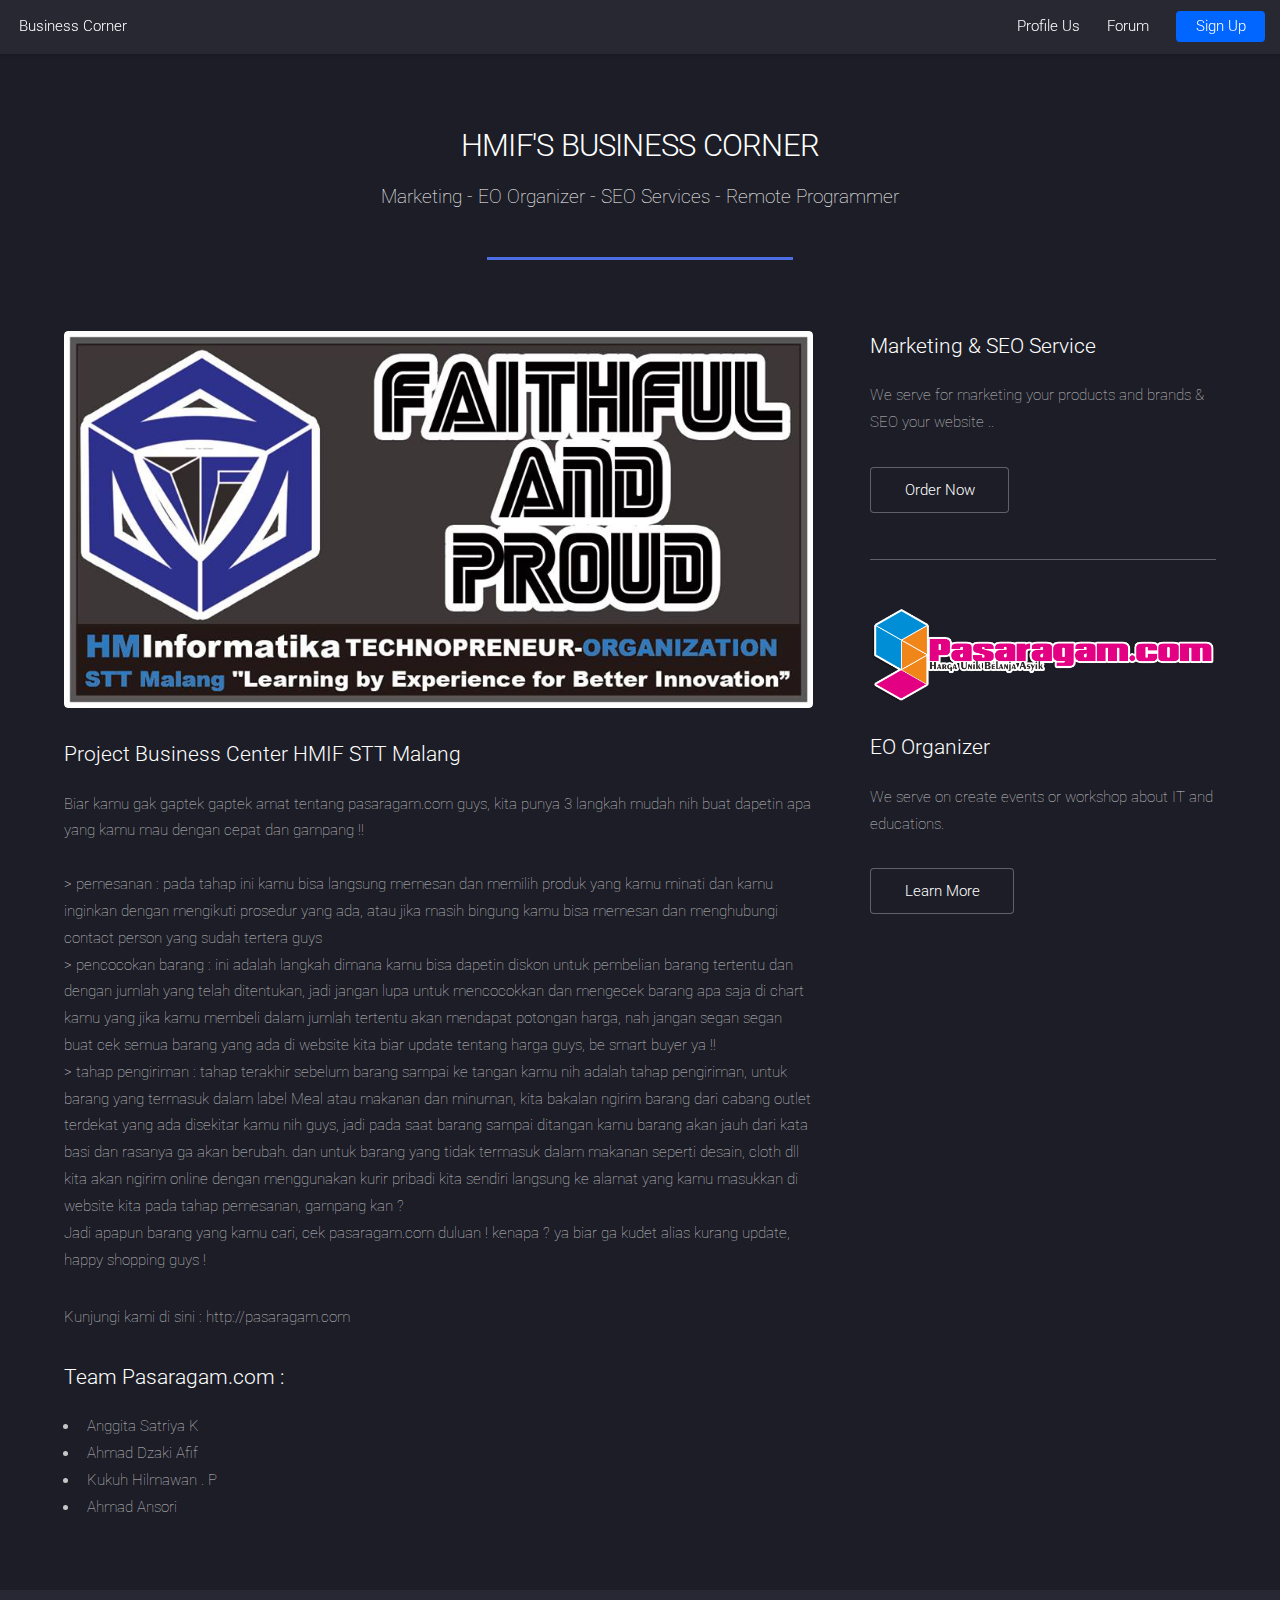
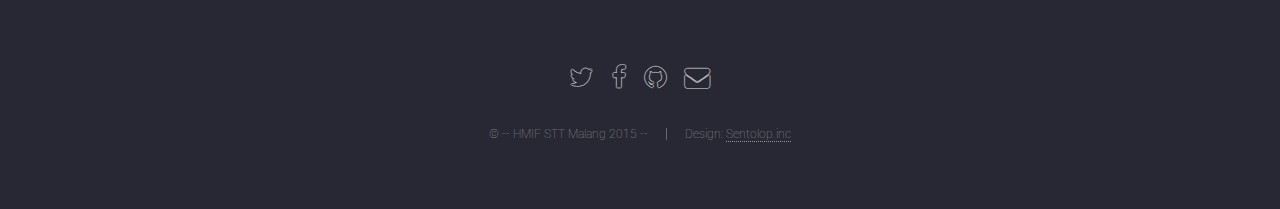
<file: business.html>
<!DOCTYPE HTML>
<!--
	Landed by HTML5 UP
	html5up.net | @n33co
	Free for personal and commercial use under the CCA 3.0 license (html5up.net/license)
-->
<html>
	<head>
		<title>--HMIF's Business Center--</title>
		<meta charset="utf-8" />
		<meta name="viewport" content="width=device-width, initial-scale=1" />
		<!--[if lte IE 8]><script src="assets/js/ie/html5shiv.js"></script><![endif]-->
		<link rel="stylesheet" href="assets/css/main.css" />
		<!--[if lte IE 9]><link rel="stylesheet" href="assets/css/ie9.css" /><![endif]-->
		<!--[if lte IE 8]><link rel="stylesheet" href="assets/css/ie8.css" /><![endif]-->
	</head>
	<body>
		<div id="page-wrapper">

			<!-- Header -->
				<header id="header">
					<h1 id="logo"><a href="index.html">Business Corner</a></h1>
					<nav id="nav">
						<ul>
							<li><a href="index.html"> <b>  </b> </a></li>
							<li>
								<a href="#"> <b> Profile Us </b> </a>
								<ul>
									<li><a href="startup.html">Startup</a></li>
									<li><a href="business.html">Business Corner</a></li>
									<li><a href="education.html">Education Center</a></li>
																		<li>
										<a href="#">Project Us</a>
										<ul>
											<li><a href="#">Web Development</a></li>
											<li><a href="#">Software Development</a></li>
											<li><a href="#">Game development</a></li>
											<li><a href="#">Artifical Intelegency</a></li>
										</ul>
									</li>
								</ul>
							</li>
							<li><a href="http://hmif-sttmalang.com/forum/forum"> <b> Forum </b> </a></li>
							<li><a href="#" class="button special">Sign Up</a></li>
						</ul>
					</nav>
				</header>

			<!-- Main -->
				<div id="main" class="wrapper style1">
					<div class="container">
						<header class="major">
							<h2>HMIF'S BUSINESS CORNER</h2>
							<p>Marketing - EO Organizer - SEO Services - Remote Programmer</p>
						</header>
						<div class="row 150%">
							<div class="8u 12u$(medium)">

								<!-- Content -->
									<section id="content">
										<a href="#" class="image fit"><img src="images/aaa.jpg" alt="" /></a>
										<h3>Project Business Center HMIF STT Malang</h3>
										<p>Biar kamu gak gaptek gaptek amat tentang pasaragam.com guys, kita punya 3 langkah mudah nih buat dapetin apa yang kamu mau dengan cepat dan gampang !! <br>
											<br>
										    > pemesanan : pada tahap ini kamu bisa langsung memesan dan memilih produk yang kamu minati dan kamu inginkan dengan mengikuti prosedur yang ada, atau jika masih bingung kamu bisa memesan dan menghubungi contact person yang sudah tertera guys <br>
										    > pencocokan barang : ini adalah langkah dimana kamu bisa dapetin diskon untuk pembelian barang tertentu dan dengan jumlah yang telah ditentukan, jadi jangan lupa untuk mencocokkan dan mengecek barang apa saja di chart kamu yang jika kamu membeli dalam jumlah tertentu akan mendapat potongan harga, nah jangan segan segan buat cek semua barang yang ada di website kita biar update tentang harga guys, be smart buyer ya !! <br>
										    > tahap pengiriman : tahap terakhir sebelum barang sampai ke tangan kamu nih adalah tahap pengiriman, untuk barang yang termasuk dalam label Meal atau makanan dan minuman, kita bakalan ngirim barang dari cabang outlet terdekat yang ada disekitar kamu nih guys, jadi pada saat barang sampai ditangan kamu barang akan jauh dari kata basi dan rasanya ga akan berubah. dan untuk barang yang tidak termasuk dalam makanan seperti desain, cloth dll kita akan ngirim online dengan menggunakan kurir pribadi kita sendiri langsung ke alamat yang kamu masukkan di website kita pada tahap pemesanan, gampang kan ?
										    <br>

										Jadi apapun barang yang kamu cari, cek pasaragam.com duluan ! kenapa ? ya biar ga kudet alias kurang update, happy shopping guys !</p>
										<p>Kunjungi kami di sini : http://pasaragam.com </p>

										<h3>Team Pasaragam.com :</h3>
										
										<ul>
											<li>Anggita Satriya K</li>
											<li>Ahmad Dzaki Afif</li>
											<li>Kukuh Hilmawan . P</li>
											<li>Ahmad Ansori</li>
										
										</ul>
									</section>

							</div>
							<div class="4u$ 12u$(medium)">

								<!-- Sidebar -->
									<section id="sidebar">
										<section>
											<h3>Marketing & SEO Service</h3>
											<p>We serve for marketing your products and brands & SEO your website .. </p>
											<footer>
												<ul class="actions">
													<li><a href="#" class="button">Order Now</a></li>
												</ul>
											</footer>
										</section>
										<hr />
										<section>
											<a href="http://pasaragam.com" class="image fit"><img src="images/pasar.png" alt="" /></a>
											<h3>EO Organizer</h3>
											<p>We serve on create events or workshop about IT and educations. </p>
											<footer>
												<ul class="actions">
													<li><a href="#" class="button">Learn More</a></li>
												</ul>
											</footer>
										</section>
									</section>

							</div>
						</div>
					</div>
				</div>

			<!-- Footer -->
				<footer id="footer">
					<ul class="icons">
						<li><a href="http://twitter.com/fikaralbaba" class="icon alt fa-twitter"><span class="label">Twitter</span></a></li>
						<li><a href="http://www.facebook.com/groups/hmifsttmalang" class="icon alt fa-facebook"><span class="label">Facebook</span></a></li>
						<li><a href="https://www.github.com/hmifmalang" class="icon alt fa-github"><span class="label">GitHub</span></a></li>
						<li><a href="mailto:hmifsttmalang@gmail.com" class="icon alt fa-envelope"><span class="label">Email</span></a></li>
					</ul>
					<ul class="copyright">
						<li>&copy; -- HMIF STT Malang 2015 -- </li><li>Design: <a href="http://fikaralbaba.tumblr.com">Sentolop.inc</a></li>
					</ul>
				</footer>

		</div>

		<!-- Scripts -->
			<script src="assets/js/jquery.min.js"></script>
			<script src="assets/js/jquery.scrolly.min.js"></script>
			<script src="assets/js/jquery.dropotron.min.js"></script>
			<script src="assets/js/jquery.scrollex.min.js"></script>
			<script src="assets/js/skel.min.js"></script>
			<script src="assets/js/util.js"></script>
			<!--[if lte IE 8]><script src="assets/js/ie/respond.min.js"></script><![endif]-->
			<script src="assets/js/main.js"></script>

	</body>
</html>
</file>
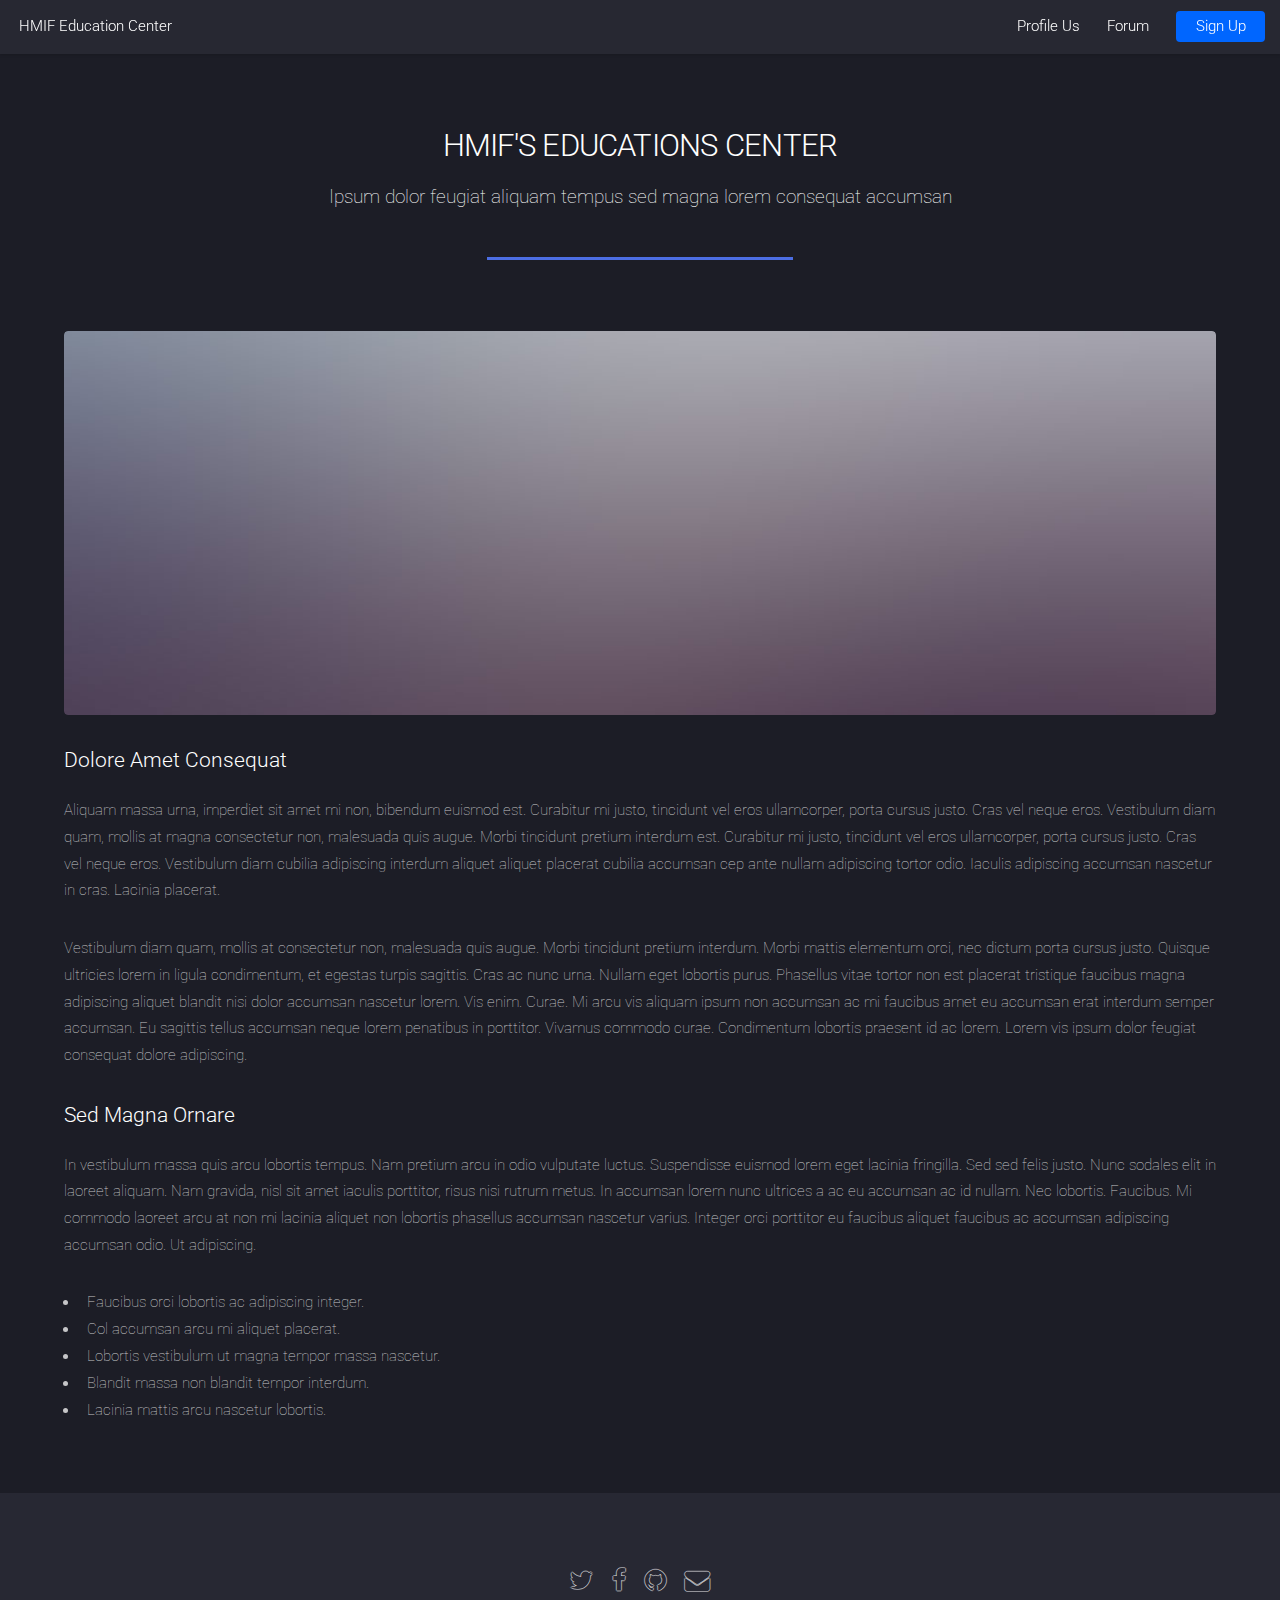
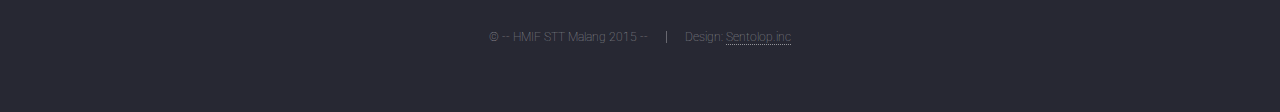
<file: education.html>
<!DOCTYPE HTML>
<!--
	Landed by HTML5 UP
	html5up.net | @n33co
	Free for personal and commercial use under the CCA 3.0 license (html5up.net/license)
-->
<html>
	<head>
		<title>No Sidebar - Landed by HTML5 UP</title>
		<meta charset="utf-8" />
		<meta name="viewport" content="width=device-width, initial-scale=1" />
		<!--[if lte IE 8]><script src="assets/js/ie/html5shiv.js"></script><![endif]-->
		<link rel="stylesheet" href="assets/css/main.css" />
		<!--[if lte IE 9]><link rel="stylesheet" href="assets/css/ie9.css" /><![endif]-->
		<!--[if lte IE 8]><link rel="stylesheet" href="assets/css/ie8.css" /><![endif]-->
	</head>
	<body>
		<div id="page-wrapper">

			<!-- Header -->
				<header id="header">
					<h1 id="logo"><a href="index.html">HMIF Education Center</a></h1>
					<nav id="nav">
						<ul>
							<li><a href="index.html"> <b>  </b> </a></li>
							<li>
								<a href="#"> <b> Profile Us </b> </a>
								<ul>
									<li><a href="startup.html">Startup</a></li>
									<li><a href="business.html">Business Corner</a></li>
									<li><a href="education.html">Education Center</a></li>
																		<li>
										<a href="#">Project Us</a>
										<ul>
											<li><a href="#">Web Development</a></li>
											<li><a href="#">Software Development</a></li>
											<li><a href="#">Game development</a></li>
											<li><a href="#">Artifical Intelegency</a></li>
										</ul>
									</li>
								</ul>
							</li>
							<li><a href="http://hmif-sttmalang.com/forum/forum"> <b> Forum </b> </a></li>
							<li><a href="#" class="button special">Sign Up</a></li>
						</ul>
					</nav>
				</header>

			<!-- Main -->
				<div id="main" class="wrapper style1">
					<div class="container">
						<header class="major">
							<h2>HMIF'S EDUCATIONS CENTER</h2>
							<p>Ipsum dolor feugiat aliquam tempus sed magna lorem consequat accumsan</p>
						</header>

						<!-- Content -->
							<section id="content">
								<a href="#" class="image fit"><img src="images/pic07.jpg" alt="" /></a>
								<h3>Dolore Amet Consequat</h3>
								<p>Aliquam massa urna, imperdiet sit amet mi non, bibendum euismod est. Curabitur mi justo, tincidunt vel eros ullamcorper, porta cursus justo. Cras vel neque eros. Vestibulum diam quam, mollis at magna consectetur non, malesuada quis augue. Morbi tincidunt pretium interdum est. Curabitur mi justo, tincidunt vel eros ullamcorper, porta cursus justo. Cras vel neque eros. Vestibulum diam cubilia adipiscing interdum aliquet aliquet placerat cubilia accumsan cep ante nullam adipiscing tortor odio. Iaculis adipiscing accumsan nascetur in cras. Lacinia placerat.</p>
								<p>Vestibulum diam quam, mollis at consectetur non, malesuada quis augue. Morbi tincidunt pretium interdum. Morbi mattis elementum orci, nec dictum porta cursus justo. Quisque ultricies lorem in ligula condimentum, et egestas turpis sagittis. Cras ac nunc urna. Nullam eget lobortis purus. Phasellus vitae tortor non est placerat tristique faucibus magna adipiscing aliquet blandit nisi dolor accumsan nascetur lorem. Vis enim. Curae. Mi arcu vis aliquam ipsum non accumsan ac mi faucibus amet eu accumsan erat interdum semper accumsan. Eu sagittis tellus accumsan neque lorem penatibus in porttitor. Vivamus commodo curae. Condimentum lobortis praesent id ac lorem. Lorem vis ipsum dolor feugiat consequat dolore adipiscing.</p>
								<h3>Sed Magna Ornare</h3>
								<p>In vestibulum massa quis arcu lobortis tempus. Nam pretium arcu in odio vulputate luctus. Suspendisse euismod lorem eget lacinia fringilla. Sed sed felis justo. Nunc sodales elit in laoreet aliquam. Nam gravida, nisl sit amet iaculis porttitor, risus nisi rutrum metus. In accumsan lorem nunc ultrices a ac eu accumsan ac id nullam. Nec lobortis. Faucibus. Mi commodo laoreet arcu at non mi lacinia aliquet non lobortis phasellus accumsan nascetur varius. Integer orci porttitor eu faucibus aliquet faucibus ac accumsan adipiscing accumsan odio. Ut adipiscing.</p>
								<ul>
									<li>Faucibus orci lobortis ac adipiscing integer.</li>
									<li>Col accumsan arcu mi aliquet placerat.</li>
									<li>Lobortis vestibulum ut magna tempor massa nascetur.</li>
									<li>Blandit massa non blandit tempor interdum.</li>
									<li>Lacinia mattis arcu nascetur lobortis.</li>
								</ul>
							</section>

					</div>
				</div>

			<!-- Footer -->
			<footer id="footer">
					<ul class="icons">
						<li><a href="http://twitter.com/fikaralbaba" class="icon alt fa-twitter"><span class="label">Twitter</span></a></li>
						<li><a href="http://www.facebook.com/groups/hmifsttmalang" class="icon alt fa-facebook"><span class="label">Facebook</span></a></li>
						<li><a href="https://www.github.com/hmifmalang" class="icon alt fa-github"><span class="label">GitHub</span></a></li>
						<li><a href="mailto:hmifsttmalang@gmail.com" class="icon alt fa-envelope"><span class="label">Email</span></a></li>
					</ul>
					<ul class="copyright">
						<li>&copy; -- HMIF STT Malang 2015 -- </li><li>Design: <a href="http://fikaralbaba.tumblr.com">Sentolop.inc</a></li>
					</ul>
				</footer>

		</div>

		<!-- Scripts -->
			<script src="assets/js/jquery.min.js"></script>
			<script src="assets/js/jquery.scrolly.min.js"></script>
			<script src="assets/js/jquery.dropotron.min.js"></script>
			<script src="assets/js/jquery.scrollex.min.js"></script>
			<script src="assets/js/skel.min.js"></script>
			<script src="assets/js/util.js"></script>
			<!--[if lte IE 8]><script src="assets/js/ie/respond.min.js"></script><![endif]-->
			<script src="assets/js/main.js"></script>

	</body>
</html>
</file>
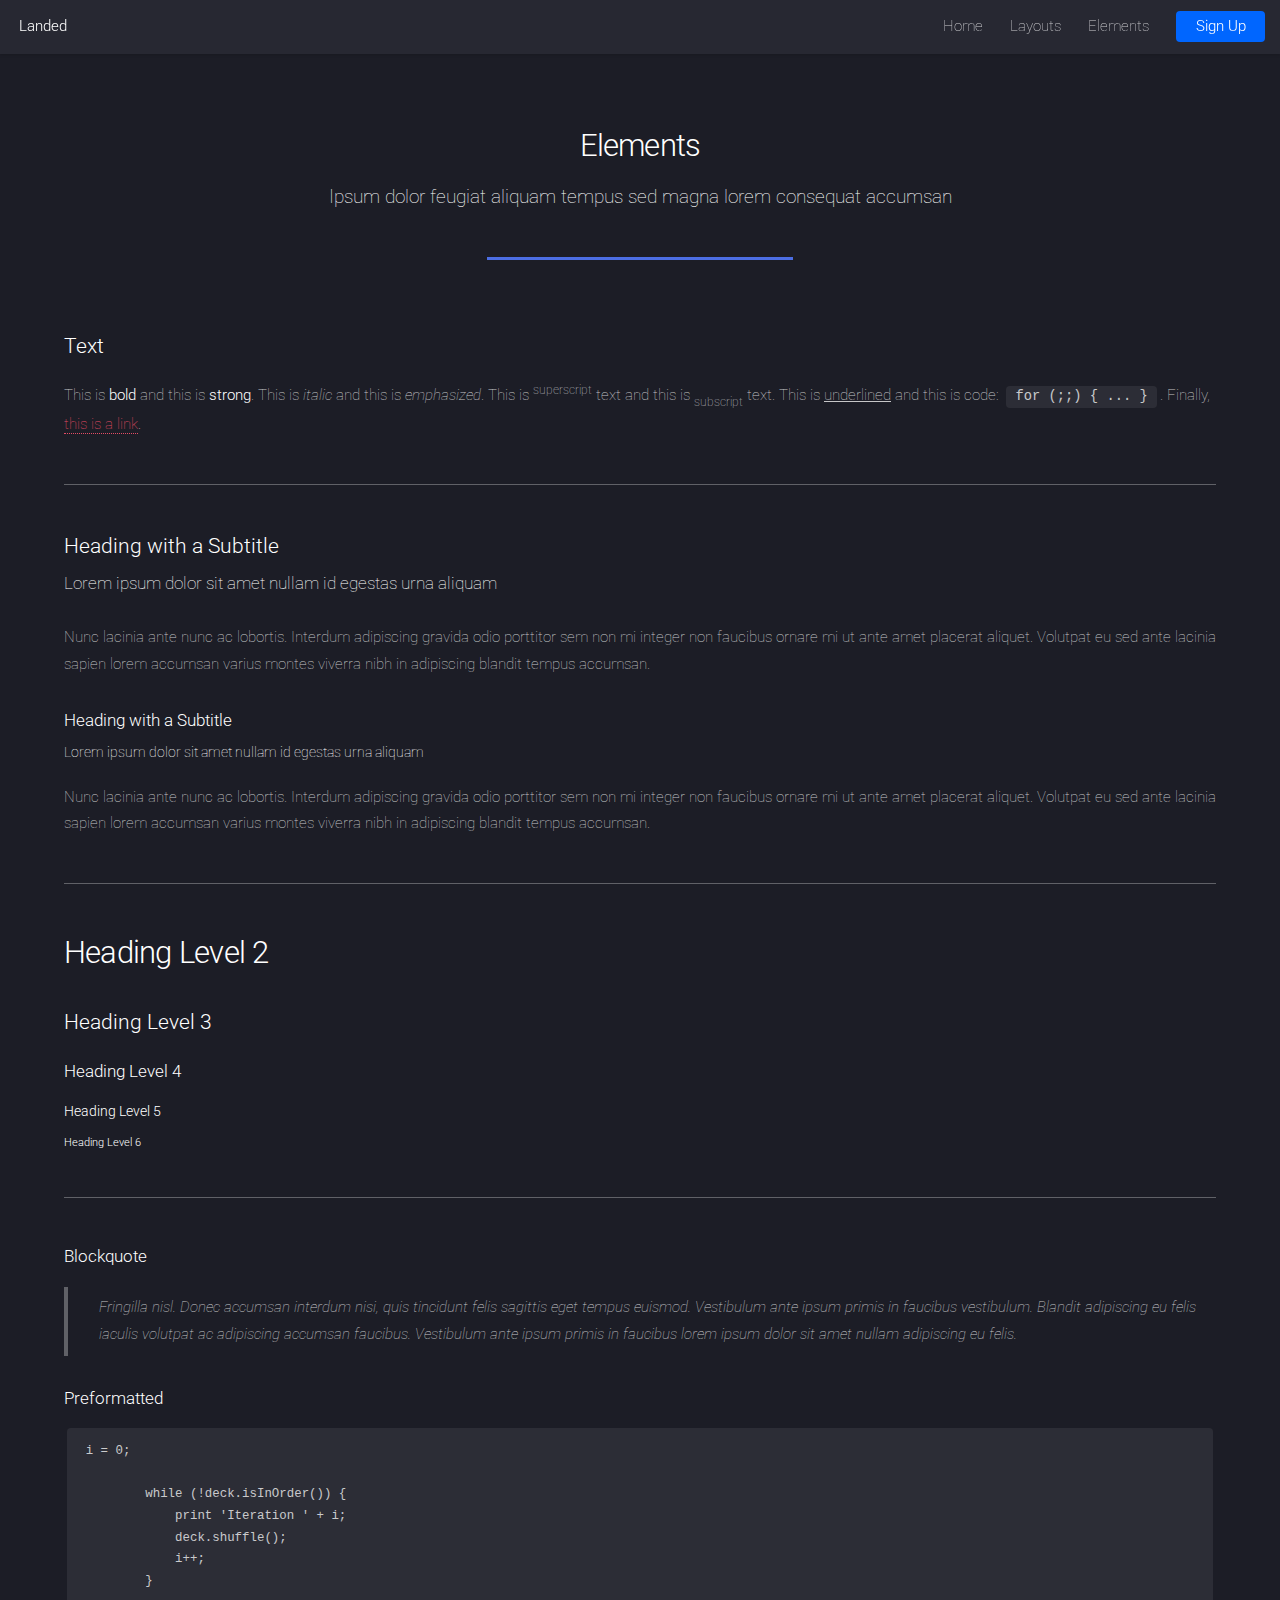
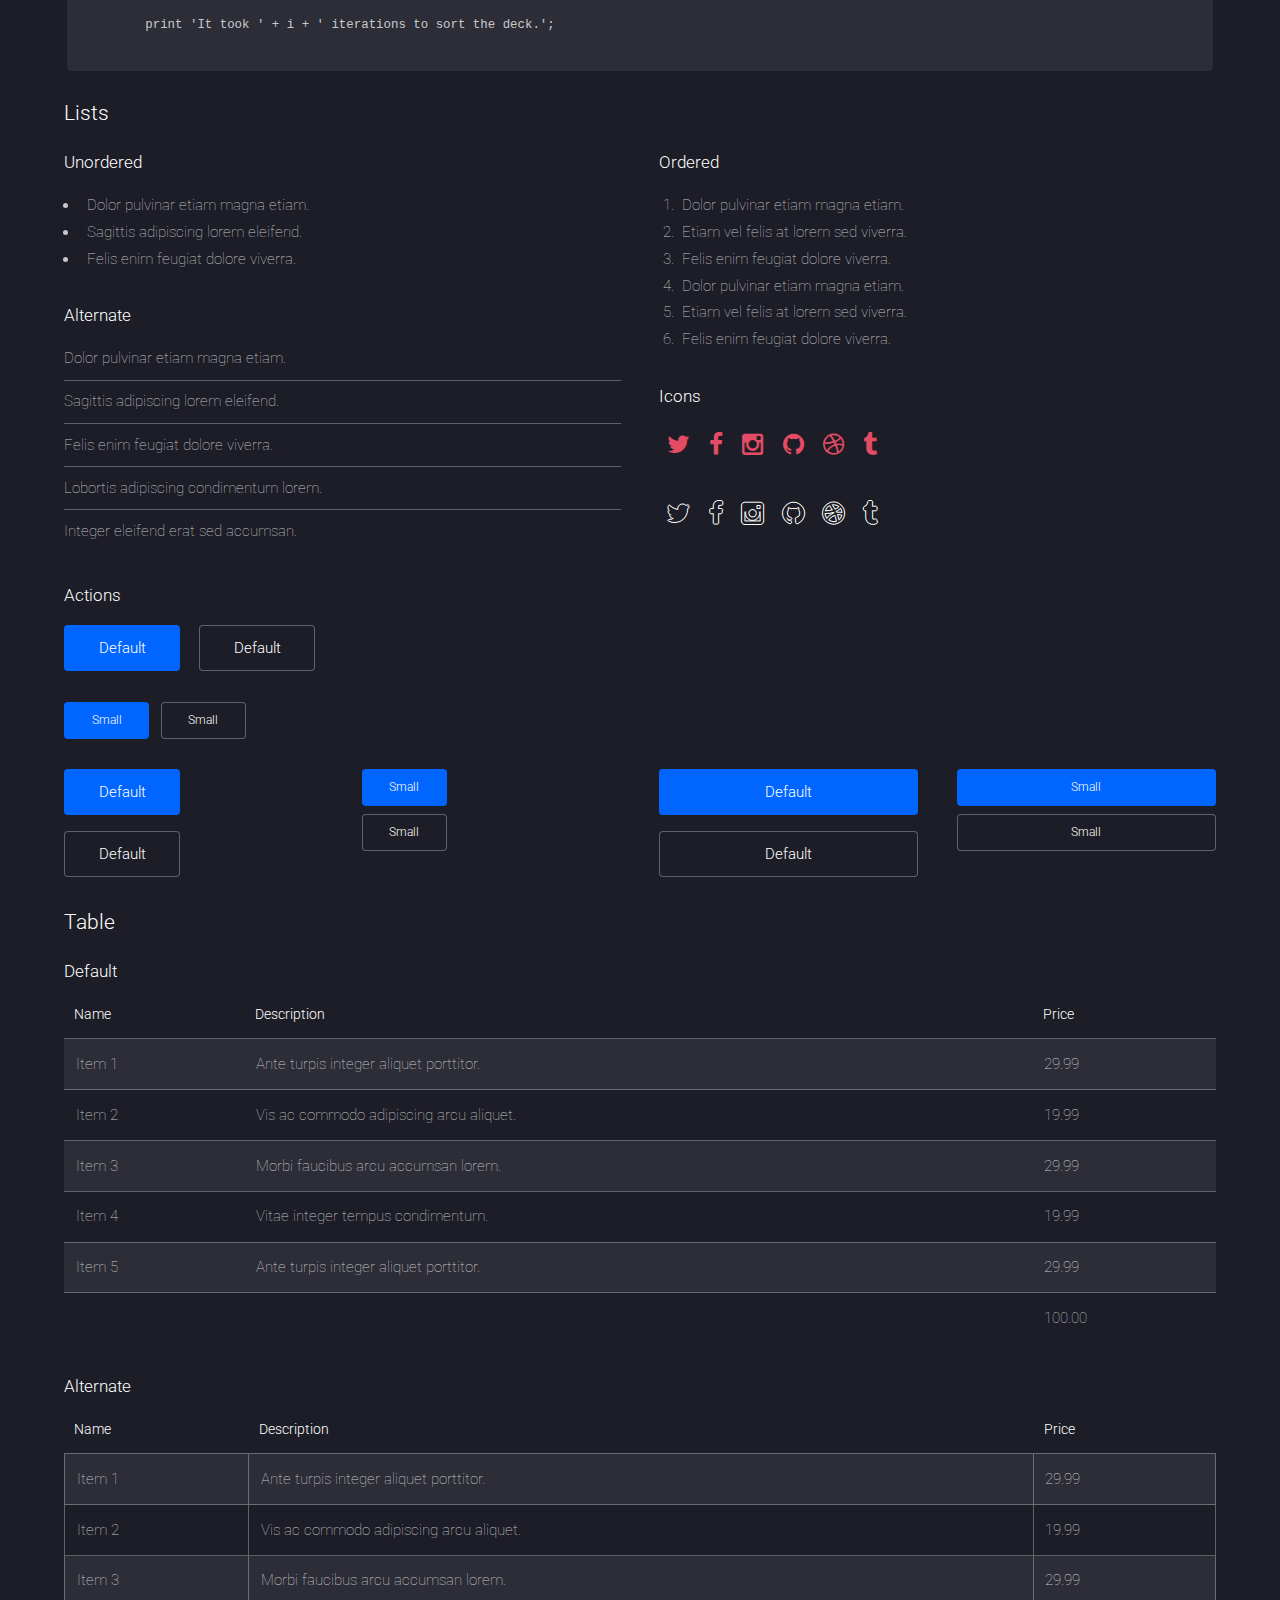
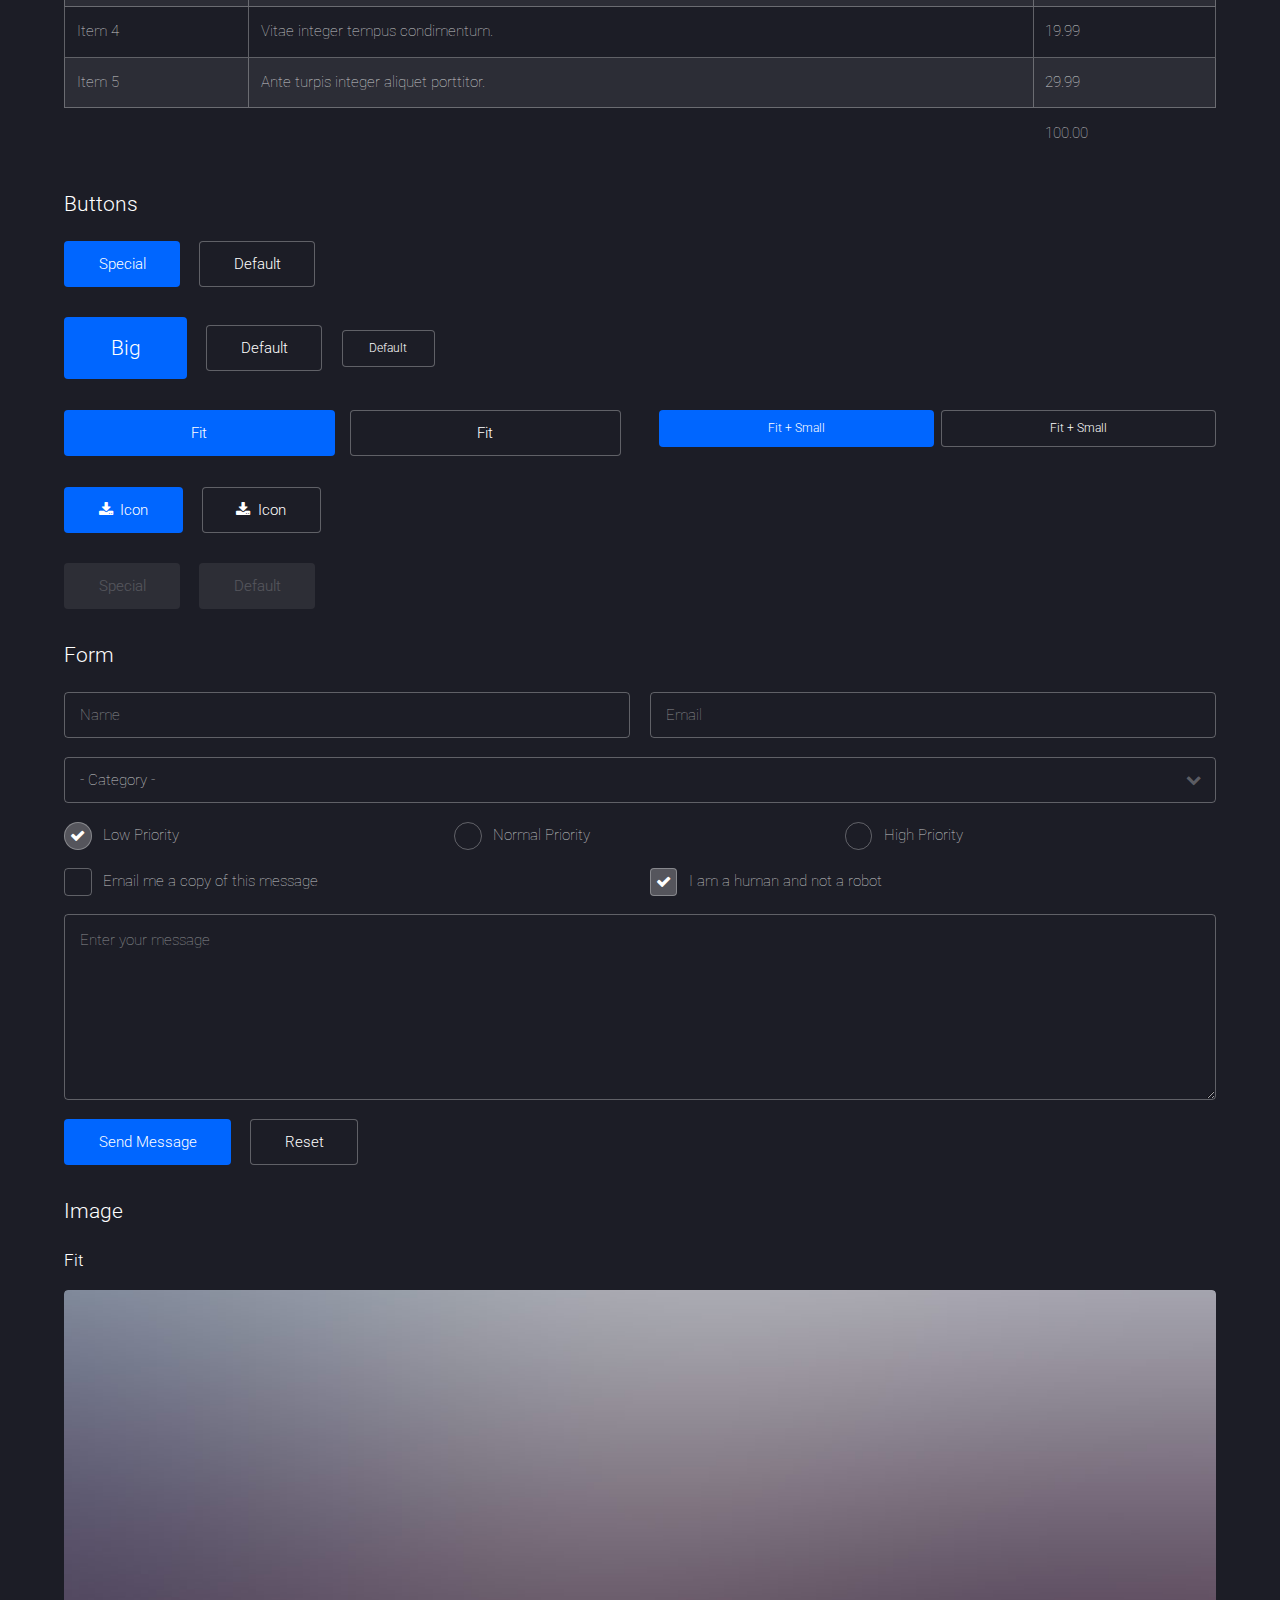
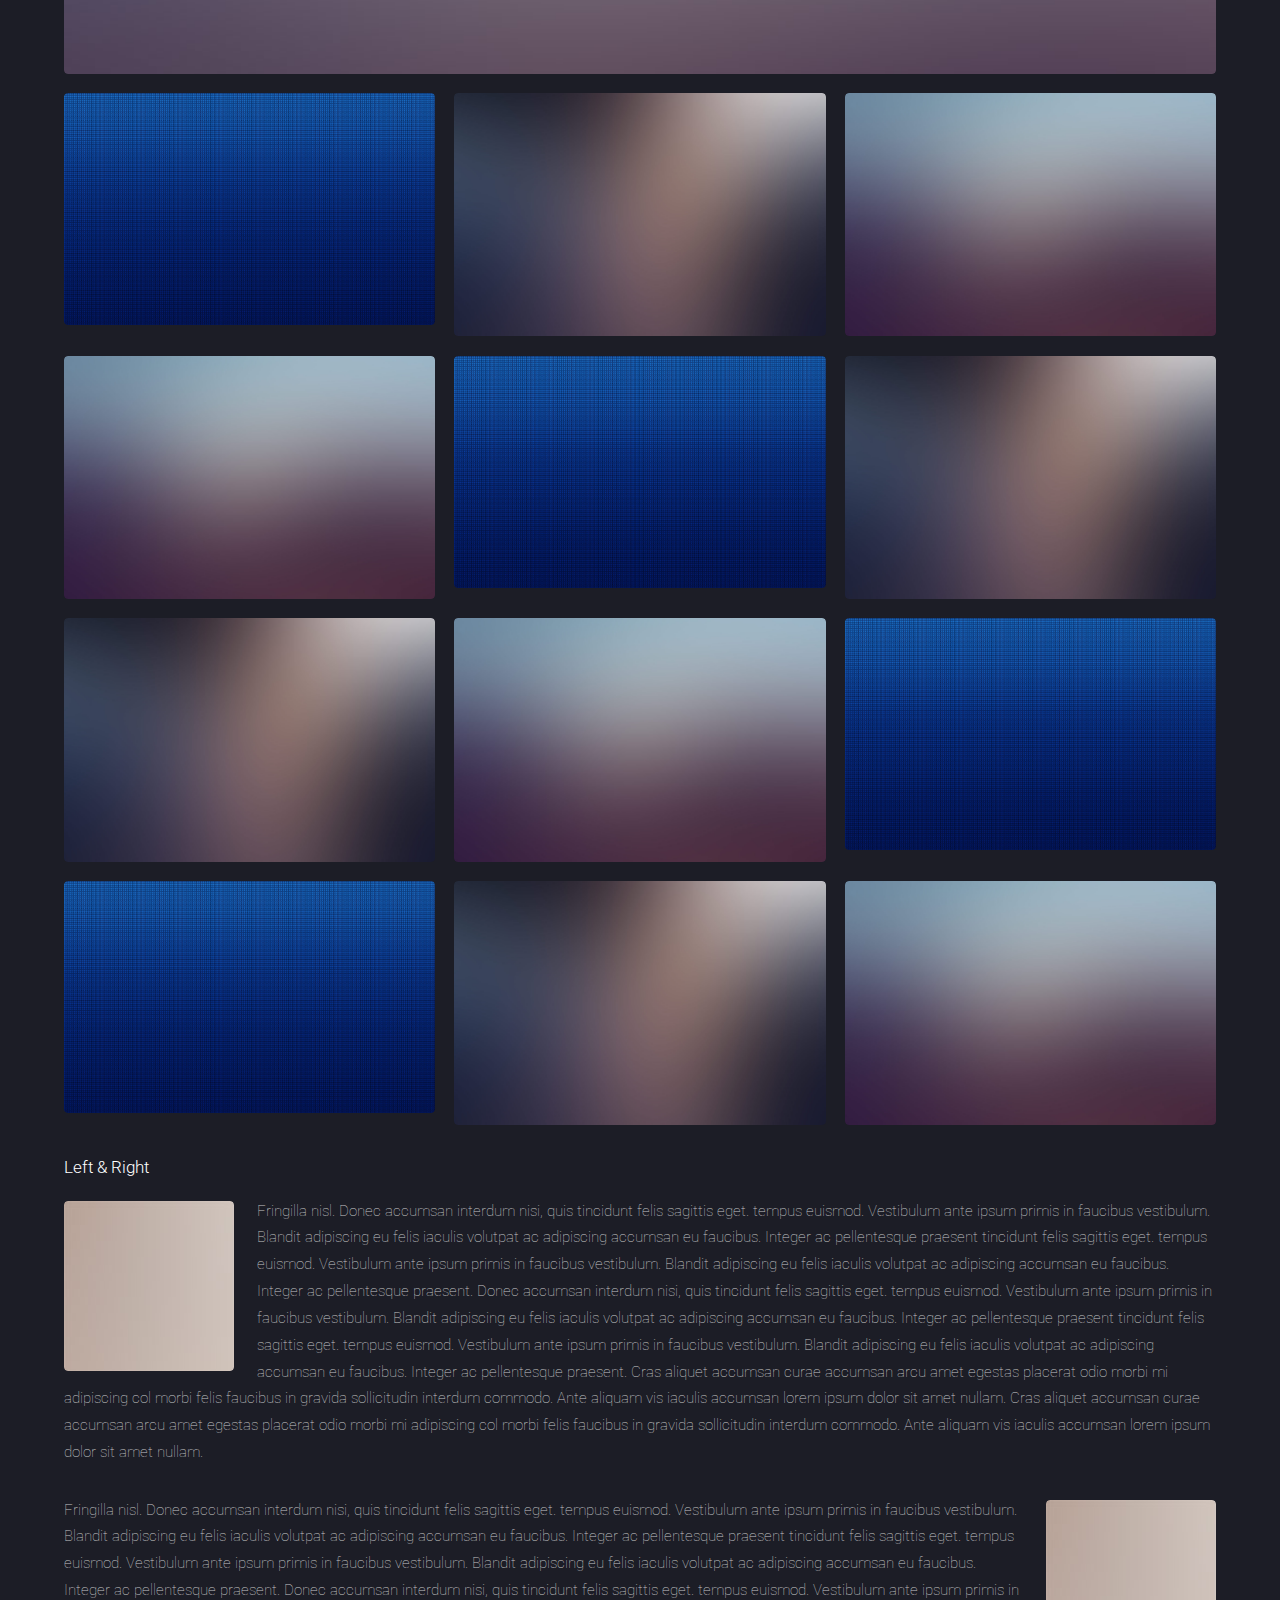
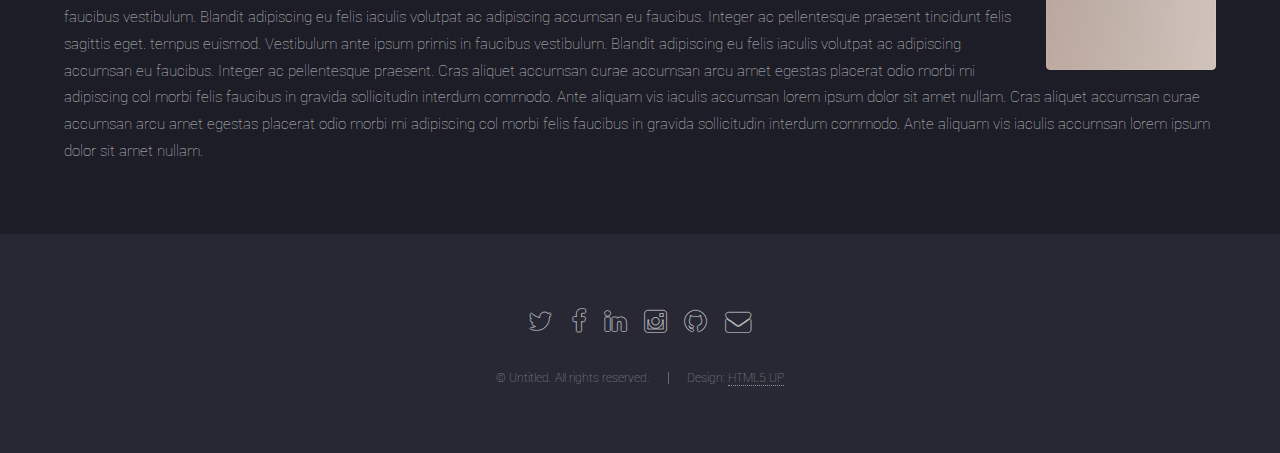
<file: elements.html>
<!DOCTYPE HTML>
<!--
	Landed by HTML5 UP
	html5up.net | @n33co
	Free for personal and commercial use under the CCA 3.0 license (html5up.net/license)
-->
<html>
	<head>
		<title>Elements - Landed by HTML5 UP</title>
		<meta charset="utf-8" />
		<meta name="viewport" content="width=device-width, initial-scale=1" />
		<!--[if lte IE 8]><script src="assets/js/ie/html5shiv.js"></script><![endif]-->
		<link rel="stylesheet" href="assets/css/main.css" />
		<!--[if lte IE 9]><link rel="stylesheet" href="assets/css/ie9.css" /><![endif]-->
		<!--[if lte IE 8]><link rel="stylesheet" href="assets/css/ie8.css" /><![endif]-->
	</head>
	<body>
		<div id="page-wrapper">

			<!-- Header -->
				<header id="header">
					<h1 id="logo"><a href="index.html">Landed</a></h1>
					<nav id="nav">
						<ul>
							<li><a href="index.html">Home</a></li>
							<li>
								<a href="#">Layouts</a>
								<ul>
									<li><a href="left-sidebar.html">Left Sidebar</a></li>
									<li><a href="right-sidebar.html">Right Sidebar</a></li>
									<li><a href="no-sidebar.html">No Sidebar</a></li>
									<li>
										<a href="#">Submenu</a>
										<ul>
											<li><a href="#">Option 1</a></li>
											<li><a href="#">Option 2</a></li>
											<li><a href="#">Option 3</a></li>
											<li><a href="#">Option 4</a></li>
										</ul>
									</li>
								</ul>
							</li>
							<li><a href="elements.html">Elements</a></li>
							<li><a href="#" class="button special">Sign Up</a></li>
						</ul>
					</nav>
				</header>

			<!-- Main -->
				<div id="main" class="wrapper style1">
					<div class="container">
						<header class="major">
							<h2>Elements</h2>
							<p>Ipsum dolor feugiat aliquam tempus sed magna lorem consequat accumsan</p>
						</header>

						<!-- Text -->
							<section>
								<h3>Text</h3>
								<p>This is <b>bold</b> and this is <strong>strong</strong>. This is <i>italic</i> and this is <em>emphasized</em>.
								This is <sup>superscript</sup> text and this is <sub>subscript</sub> text.
								This is <u>underlined</u> and this is code: <code>for (;;) { ... }</code>. Finally, <a href="#">this is a link</a>.</p>

								<hr />

								<header>
									<h3>Heading with a Subtitle</h3>
									<p>Lorem ipsum dolor sit amet nullam id egestas urna aliquam</p>
								</header>
								<p>Nunc lacinia ante nunc ac lobortis. Interdum adipiscing gravida odio porttitor sem non mi integer non faucibus ornare mi ut ante amet placerat aliquet. Volutpat eu sed ante lacinia sapien lorem accumsan varius montes viverra nibh in adipiscing blandit tempus accumsan.</p>
								<header>
									<h4>Heading with a Subtitle</h4>
									<p>Lorem ipsum dolor sit amet nullam id egestas urna aliquam</p>
								</header>
								<p>Nunc lacinia ante nunc ac lobortis. Interdum adipiscing gravida odio porttitor sem non mi integer non faucibus ornare mi ut ante amet placerat aliquet. Volutpat eu sed ante lacinia sapien lorem accumsan varius montes viverra nibh in adipiscing blandit tempus accumsan.</p>

								<hr />

								<h2>Heading Level 2</h2>
								<h3>Heading Level 3</h3>
								<h4>Heading Level 4</h4>
								<h5>Heading Level 5</h5>
								<h6>Heading Level 6</h6>

								<hr />

								<h4>Blockquote</h4>
								<blockquote>Fringilla nisl. Donec accumsan interdum nisi, quis tincidunt felis sagittis eget tempus euismod. Vestibulum ante ipsum primis in faucibus vestibulum. Blandit adipiscing eu felis iaculis volutpat ac adipiscing accumsan faucibus. Vestibulum ante ipsum primis in faucibus lorem ipsum dolor sit amet nullam adipiscing eu felis.</blockquote>

								<h4>Preformatted</h4>
								<pre><code>i = 0;

	while (!deck.isInOrder()) {
	    print 'Iteration ' + i;
	    deck.shuffle();
	    i++;
	}

	print 'It took ' + i + ' iterations to sort the deck.';
	</code></pre>
							</section>

						<!-- Lists -->
							<section>
								<h3>Lists</h3>
								<div class="row">
									<div class="6u 12u(xsmall)">

										<h4>Unordered</h4>
										<ul>
											<li>Dolor pulvinar etiam magna etiam.</li>
											<li>Sagittis adipiscing lorem eleifend.</li>
											<li>Felis enim feugiat dolore viverra.</li>
										</ul>

										<h4>Alternate</h4>
										<ul class="alt">
											<li>Dolor pulvinar etiam magna etiam.</li>
											<li>Sagittis adipiscing lorem eleifend.</li>
											<li>Felis enim feugiat dolore viverra.</li>
											<li>Lobortis adipiscing condimentum lorem.</li>
											<li>Integer eleifend erat sed accumsan.</li>
										</ul>

									</div>
									<div class="6u 12u(xsmall)">

										<h4>Ordered</h4>
										<ol>
											<li>Dolor pulvinar etiam magna etiam.</li>
											<li>Etiam vel felis at lorem sed viverra.</li>
											<li>Felis enim feugiat dolore viverra.</li>
											<li>Dolor pulvinar etiam magna etiam.</li>
											<li>Etiam vel felis at lorem sed viverra.</li>
											<li>Felis enim feugiat dolore viverra.</li>
										</ol>

										<h4>Icons</h4>
										<ul class="icons">
											<li><a href="#" class="icon fa-twitter"><span class="label">Twitter</span></a></li>
											<li><a href="#" class="icon fa-facebook"><span class="label">Facebook</span></a></li>
											<li><a href="#" class="icon fa-instagram"><span class="label">Instagram</span></a></li>
											<li><a href="#" class="icon fa-github"><span class="label">Github</span></a></li>
											<li><a href="#" class="icon fa-dribbble"><span class="label">Dribbble</span></a></li>
											<li><a href="#" class="icon fa-tumblr"><span class="label">Tumblr</span></a></li>
										</ul>
										<ul class="icons">
											<li><a href="#" class="icon alt fa-twitter"><span class="label">Twitter</span></a></li>
											<li><a href="#" class="icon alt fa-facebook"><span class="label">Facebook</span></a></li>
											<li><a href="#" class="icon alt fa-instagram"><span class="label">Instagram</span></a></li>
											<li><a href="#" class="icon alt fa-github"><span class="label">Github</span></a></li>
											<li><a href="#" class="icon alt fa-dribbble"><span class="label">Dribbble</span></a></li>
											<li><a href="#" class="icon alt fa-tumblr"><span class="label">Tumblr</span></a></li>
										</ul>

									</div>
								</div>

								<h4>Actions</h4>
								<ul class="actions">
									<li><a href="#" class="button special">Default</a></li>
									<li><a href="#" class="button">Default</a></li>
								</ul>
								<ul class="actions small">
									<li><a href="#" class="button special small">Small</a></li>
									<li><a href="#" class="button small">Small</a></li>
								</ul>
								<div class="row">
									<div class="3u 6u(medium) 12u$(xsmall)">
										<ul class="actions vertical">
											<li><a href="#" class="button special">Default</a></li>
											<li><a href="#" class="button">Default</a></li>
										</ul>
									</div>
									<div class="3u 6u$(medium) 12u$(xsmall)">
										<ul class="actions vertical small">
											<li><a href="#" class="button special small">Small</a></li>
											<li><a href="#" class="button small">Small</a></li>
										</ul>
									</div>
									<div class="3u 6u(medium) 12u$(xsmall)">
										<ul class="actions vertical">
											<li><a href="#" class="button special fit">Default</a></li>
											<li><a href="#" class="button fit">Default</a></li>
										</ul>
									</div>
									<div class="3u$ 6u$(medium) 12u$(xsmall)">
										<ul class="actions vertical small">
											<li><a href="#" class="button special small fit">Small</a></li>
											<li><a href="#" class="button small fit">Small</a></li>
										</ul>
									</div>
								</div>
							</section>

						<!-- Table -->
							<section>
								<h3>Table</h3>
								<h4>Default</h4>
								<div class="table-wrapper">
									<table>
										<thead>
											<tr>
												<th>Name</th>
												<th>Description</th>
												<th>Price</th>
											</tr>
										</thead>
										<tbody>
											<tr>
												<td>Item 1</td>
												<td>Ante turpis integer aliquet porttitor.</td>
												<td>29.99</td>
											</tr>
											<tr>
												<td>Item 2</td>
												<td>Vis ac commodo adipiscing arcu aliquet.</td>
												<td>19.99</td>
											</tr>
											<tr>
												<td>Item 3</td>
												<td> Morbi faucibus arcu accumsan lorem.</td>
												<td>29.99</td>
											</tr>
											<tr>
												<td>Item 4</td>
												<td>Vitae integer tempus condimentum.</td>
												<td>19.99</td>
											</tr>
											<tr>
												<td>Item 5</td>
												<td>Ante turpis integer aliquet porttitor.</td>
												<td>29.99</td>
											</tr>
										</tbody>
										<tfoot>
											<tr>
												<td colspan="2"></td>
												<td>100.00</td>
											</tr>
										</tfoot>
									</table>
								</div>
								<h4>Alternate</h4>
								<div class="table-wrapper">
									<table class="alt">
										<thead>
											<tr>
												<th>Name</th>
												<th>Description</th>
												<th>Price</th>
											</tr>
										</thead>
										<tbody>
											<tr>
												<td>Item 1</td>
												<td>Ante turpis integer aliquet porttitor.</td>
												<td>29.99</td>
											</tr>
											<tr>
												<td>Item 2</td>
												<td>Vis ac commodo adipiscing arcu aliquet.</td>
												<td>19.99</td>
											</tr>
											<tr>
												<td>Item 3</td>
												<td> Morbi faucibus arcu accumsan lorem.</td>
												<td>29.99</td>
											</tr>
											<tr>
												<td>Item 4</td>
												<td>Vitae integer tempus condimentum.</td>
												<td>19.99</td>
											</tr>
											<tr>
												<td>Item 5</td>
												<td>Ante turpis integer aliquet porttitor.</td>
												<td>29.99</td>
											</tr>
										</tbody>
										<tfoot>
											<tr>
												<td colspan="2"></td>
												<td>100.00</td>
											</tr>
										</tfoot>
									</table>
								</div>
							</section>

						<!-- Buttons -->
							<section>
								<h3>Buttons</h3>
								<ul class="actions">
									<li><a href="#" class="button special">Special</a></li>
									<li><a href="#" class="button">Default</a></li>
								</ul>
								<ul class="actions">
									<li><a href="#" class="button special big">Big</a></li>
									<li><a href="#" class="button">Default</a></li>
									<li><a href="#" class="button small">Default</a></li>
								</ul>
								<div class="row">
									<div class="6u 12u$(xsmall)">
										<ul class="actions fit">
											<li><a href="#" class="button special fit">Fit</a></li>
											<li><a href="#" class="button fit">Fit</a></li>
										</ul>
									</div>
									<div class="6u$ 12u$(xsmall)">
										<ul class="actions fit small">
											<li><a href="#" class="button special fit small">Fit + Small</a></li>
											<li><a href="#" class="button fit small">Fit + Small</a></li>
										</ul>
									</div>
								</div>
								<ul class="actions">
									<li><a href="#" class="button special icon fa-download">Icon</a></li>
									<li><a href="#" class="button icon fa-download">Icon</a></li>
								</ul>
								<ul class="actions">
									<li><span class="button special disabled">Special</span></li>
									<li><span class="button disabled">Default</span></li>
								</ul>
							</section>

						<!-- Form -->
							<section>
								<h3>Form</h3>
								<form method="post" action="#">
									<div class="row uniform 50%">
										<div class="6u 12u$(xsmall)">
											<input type="text" name="name" id="name" value="" placeholder="Name" />
										</div>
										<div class="6u$ 12u$(xsmall)">
											<input type="email" name="email" id="email" value="" placeholder="Email" />
										</div>
										<div class="12u$">
											<div class="select-wrapper">
												<select name="category" id="category">
													<option value="">- Category -</option>
													<option value="1">Manufacturing</option>
													<option value="1">Shipping</option>
													<option value="1">Administration</option>
													<option value="1">Human Resources</option>
												</select>
											</div>
										</div>
										<div class="4u 12u$(medium)">
											<input type="radio" id="priority-low" name="priority" checked>
											<label for="priority-low">Low Priority</label>
										</div>
										<div class="4u 12u$(medium)">
											<input type="radio" id="priority-normal" name="priority">
											<label for="priority-normal">Normal Priority</label>
										</div>
										<div class="4u$ 12u$(medium)">
											<input type="radio" id="priority-high" name="priority">
											<label for="priority-high">High Priority</label>
										</div>
										<div class="6u 12u$(medium)">
											<input type="checkbox" id="copy" name="copy">
											<label for="copy">Email me a copy of this message</label>
										</div>
										<div class="6u$ 12u$(medium)">
											<input type="checkbox" id="human" name="human" checked>
											<label for="human">I am a human and not a robot</label>
										</div>
										<div class="12u$">
											<textarea name="message" id="message" placeholder="Enter your message" rows="6"></textarea>
										</div>
										<div class="12u$">
											<ul class="actions">
												<li><input type="submit" value="Send Message" class="special" /></li>
												<li><input type="reset" value="Reset" /></li>
											</ul>
										</div>
									</div>
								</form>
							</section>

						<!-- Image -->
							<section>
								<h3>Image</h3>
								<h4>Fit</h4>
								<div class="box alt">
									<div class="row 50% uniform">
										<div class="12u$"><span class="image fit"><img src="images/pic07.jpg" alt="" /></span></div>
										<div class="4u  6u(xsmall)"><span class="image fit"><img src="images/pic02.jpg" alt="" /></span></div>
										<div class="4u  6u$(xsmall)"><span class="image fit"><img src="images/pic03.jpg" alt="" /></span></div>
										<div class="4u$ 6u(xsmall)"><span class="image fit"><img src="images/pic04.jpg" alt="" /></span></div>
										<div class="4u  6u$(xsmall)"><span class="image fit"><img src="images/pic04.jpg" alt="" /></span></div>
										<div class="4u  6u(xsmall)"><span class="image fit"><img src="images/pic02.jpg" alt="" /></span></div>
										<div class="4u$ 6u$(xsmall)"><span class="image fit"><img src="images/pic03.jpg" alt="" /></span></div>
										<div class="4u  6u(xsmall)"><span class="image fit"><img src="images/pic03.jpg" alt="" /></span></div>
										<div class="4u  6u$(xsmall)"><span class="image fit"><img src="images/pic04.jpg" alt="" /></span></div>
										<div class="4u$ 6u(xsmall)"><span class="image fit"><img src="images/pic02.jpg" alt="" /></span></div>
										<div class="4u  6u$(xsmall)"><span class="image fit"><img src="images/pic02.jpg" alt="" /></span></div>
										<div class="4u  6u(xsmall)"><span class="image fit"><img src="images/pic03.jpg" alt="" /></span></div>
										<div class="4u$ 6u$(xsmall)"><span class="image fit"><img src="images/pic04.jpg" alt="" /></span></div>
									</div>
								</div>

								<h4>Left &amp; Right</h4>
								<p><span class="image left"><img src="images/pic08.jpg" alt="" /></span>Fringilla nisl. Donec accumsan interdum nisi, quis tincidunt felis sagittis eget. tempus euismod. Vestibulum ante ipsum primis in faucibus vestibulum. Blandit adipiscing eu felis iaculis volutpat ac adipiscing accumsan eu faucibus. Integer ac pellentesque praesent tincidunt felis sagittis eget. tempus euismod. Vestibulum ante ipsum primis in faucibus vestibulum. Blandit adipiscing eu felis iaculis volutpat ac adipiscing accumsan eu faucibus. Integer ac pellentesque praesent. Donec accumsan interdum nisi, quis tincidunt felis sagittis eget. tempus euismod. Vestibulum ante ipsum primis in faucibus vestibulum. Blandit adipiscing eu felis iaculis volutpat ac adipiscing accumsan eu faucibus. Integer ac pellentesque praesent tincidunt felis sagittis eget. tempus euismod. Vestibulum ante ipsum primis in faucibus vestibulum. Blandit adipiscing eu felis iaculis volutpat ac adipiscing accumsan eu faucibus. Integer ac pellentesque praesent. Cras aliquet accumsan curae accumsan arcu amet egestas placerat odio morbi mi adipiscing col morbi felis faucibus in gravida sollicitudin interdum commodo. Ante aliquam vis iaculis accumsan lorem ipsum dolor sit amet nullam. Cras aliquet accumsan curae accumsan arcu amet egestas placerat odio morbi mi adipiscing col morbi felis faucibus in gravida sollicitudin interdum commodo. Ante aliquam vis iaculis accumsan lorem ipsum dolor sit amet nullam.</p>
								<p><span class="image right"><img src="images/pic08.jpg" alt="" /></span>Fringilla nisl. Donec accumsan interdum nisi, quis tincidunt felis sagittis eget. tempus euismod. Vestibulum ante ipsum primis in faucibus vestibulum. Blandit adipiscing eu felis iaculis volutpat ac adipiscing accumsan eu faucibus. Integer ac pellentesque praesent tincidunt felis sagittis eget. tempus euismod. Vestibulum ante ipsum primis in faucibus vestibulum. Blandit adipiscing eu felis iaculis volutpat ac adipiscing accumsan eu faucibus. Integer ac pellentesque praesent. Donec accumsan interdum nisi, quis tincidunt felis sagittis eget. tempus euismod. Vestibulum ante ipsum primis in faucibus vestibulum. Blandit adipiscing eu felis iaculis volutpat ac adipiscing accumsan eu faucibus. Integer ac pellentesque praesent tincidunt felis sagittis eget. tempus euismod. Vestibulum ante ipsum primis in faucibus vestibulum. Blandit adipiscing eu felis iaculis volutpat ac adipiscing accumsan eu faucibus. Integer ac pellentesque praesent. Cras aliquet accumsan curae accumsan arcu amet egestas placerat odio morbi mi adipiscing col morbi felis faucibus in gravida sollicitudin interdum commodo. Ante aliquam vis iaculis accumsan lorem ipsum dolor sit amet nullam. Cras aliquet accumsan curae accumsan arcu amet egestas placerat odio morbi mi adipiscing col morbi felis faucibus in gravida sollicitudin interdum commodo. Ante aliquam vis iaculis accumsan lorem ipsum dolor sit amet nullam.</p>
							</section>

					</div>
				</div>

			<!-- Footer -->
				<footer id="footer">
					<ul class="icons">
						<li><a href="#" class="icon alt fa-twitter"><span class="label">Twitter</span></a></li>
						<li><a href="#" class="icon alt fa-facebook"><span class="label">Facebook</span></a></li>
						<li><a href="#" class="icon alt fa-linkedin"><span class="label">LinkedIn</span></a></li>
						<li><a href="#" class="icon alt fa-instagram"><span class="label">Instagram</span></a></li>
						<li><a href="#" class="icon alt fa-github"><span class="label">GitHub</span></a></li>
						<li><a href="#" class="icon alt fa-envelope"><span class="label">Email</span></a></li>
					</ul>
					<ul class="copyright">
						<li>&copy; Untitled. All rights reserved.</li><li>Design: <a href="http://html5up.net">HTML5 UP</a></li>
					</ul>
				</footer>

		</div>

		<!-- Scripts -->
			<script src="assets/js/jquery.min.js"></script>
			<script src="assets/js/jquery.scrolly.min.js"></script>
			<script src="assets/js/jquery.dropotron.min.js"></script>
			<script src="assets/js/jquery.scrollex.min.js"></script>
			<script src="assets/js/skel.min.js"></script>
			<script src="assets/js/util.js"></script>
			<!--[if lte IE 8]><script src="assets/js/ie/respond.min.js"></script><![endif]-->
			<script src="assets/js/main.js"></script>

	</body>
</html>
</file>
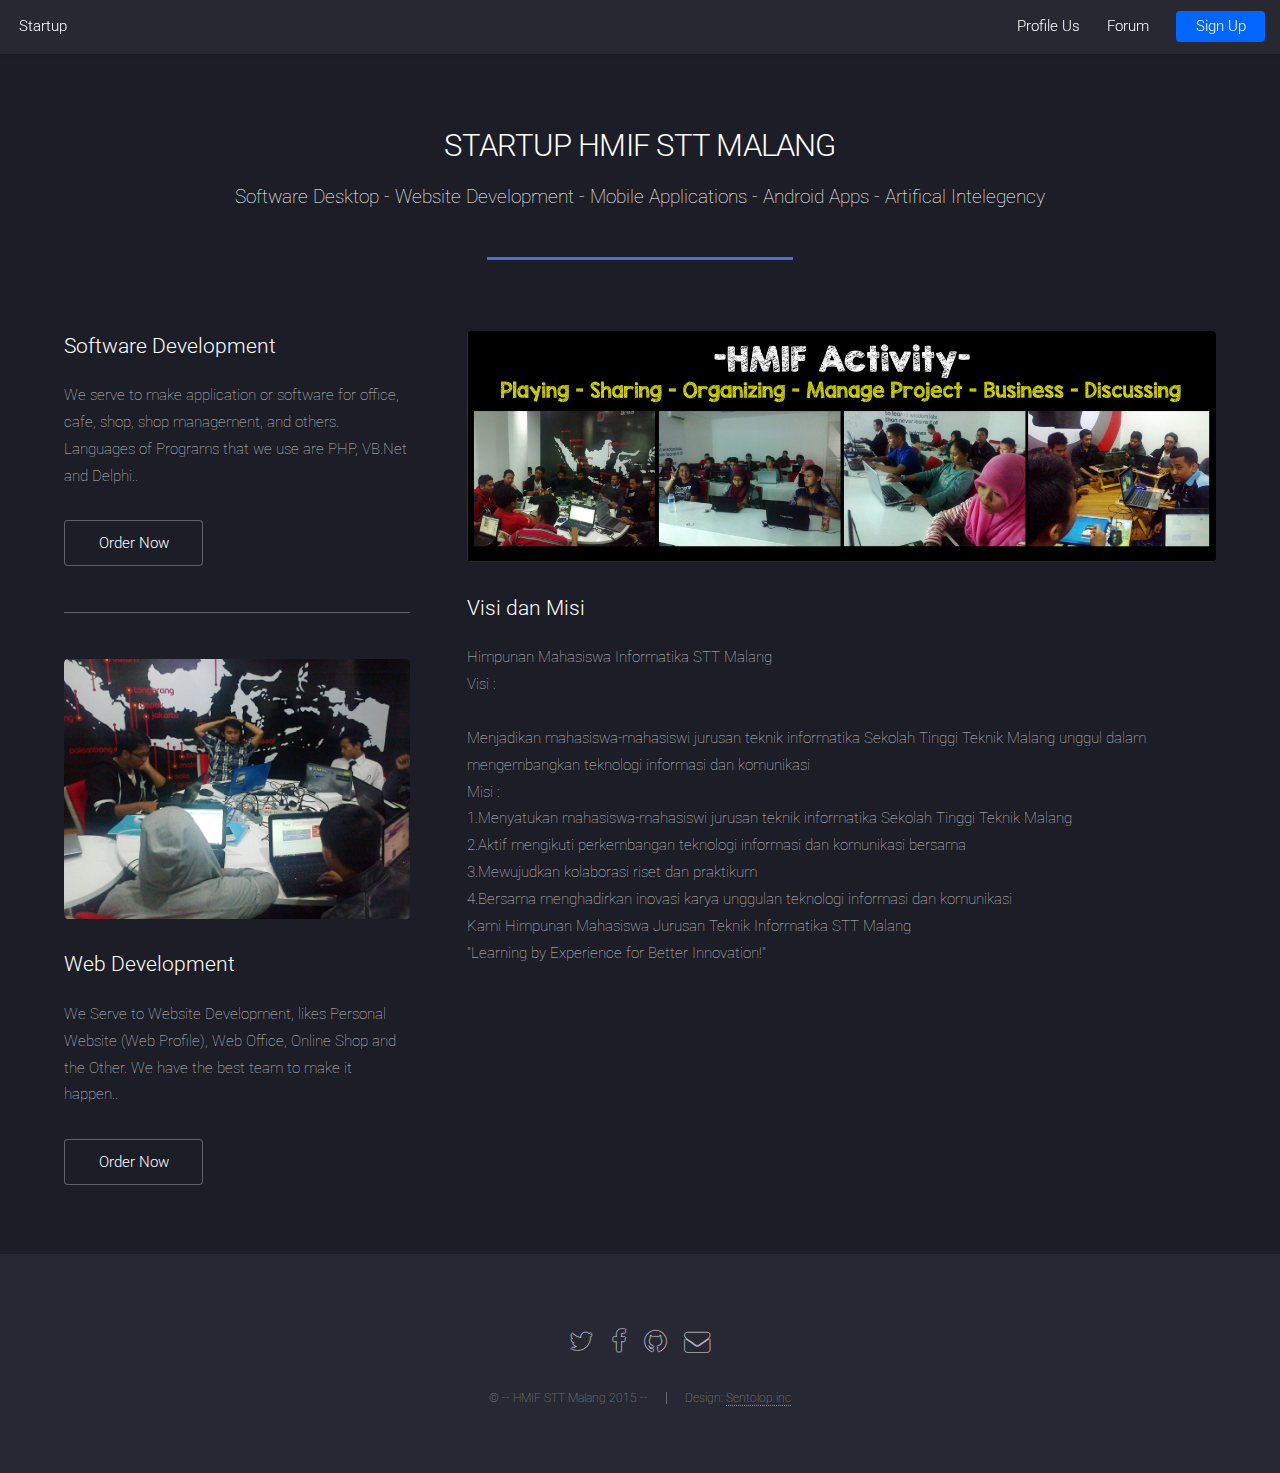
<file: startup.html>
<!DOCTYPE HTML>
<!--
	Landed by HTML5 UP
	html5up.net | @n33co
	Free for personal and commercial use under the CCA 3.0 license (html5up.net/license)
-->
<html>
	<head>
		<title>--HMIF's Startup--</title>
		<meta charset="utf-8" />
		<meta name="viewport" content="width=device-width, initial-scale=1" />
		<!--[if lte IE 8]><script src="assets/js/ie/html5shiv.js"></script><![endif]-->
		<link rel="stylesheet" href="assets/css/main.css" />
		<!--[if lte IE 9]><link rel="stylesheet" href="assets/css/ie9.css" /><![endif]-->
		<!--[if lte IE 8]><link rel="stylesheet" href="assets/css/ie8.css" /><![endif]-->
	</head>
	<body>
		<div id="page-wrapper">

			<!-- Header -->
				<header id="header">
					<h1 id="logo"><a href="index.html">Startup</a></h1>
					<nav id="nav">
						<ul>
							<li><a href="index.html"> <b>  </b> </a></li>
							<li>
								<a href="#"> <b> Profile Us </b> </a>
								<ul>
									<li><a href="startup.html">Startup</a></li>
									<li><a href="business.html">Business Corner</a></li>
									<li><a href="education.html">Education Center</a></li>
																		<li>
										<a href="#">Project Us</a>
										<ul>
											<li><a href="#">Web Development</a></li>
											<li><a href="#">Software Development</a></li>
											<li><a href="#">Game development</a></li>
											<li><a href="#">Artifical Intelegency</a></li>
										</ul>
									</li>
								</ul>
							</li>
							<li><a href="http://hmif-sttmalang.com/forum/forum"> <b> Forum </b> </a></li>
							<li><a href="#" class="button special">Sign Up</a></li>
						</ul>
					</nav>
				</header>

			<!-- Main -->
				<div id="main" class="wrapper style1">
					<div class="container">
						<header class="major">
							<h2>STARTUP HMIF STT MALANG</h2>
							<p>Software Desktop - Website Development - Mobile Applications - Android Apps - Artifical Intelegency</p>
						</header>
						<div class="row 150%">
							<div class="4u 12u$(medium)">

								<!-- Sidebar -->
									<section id="sidebar">
										<section>
											<h3>Software Development</h3>
											<p> We serve to make application or software for office, cafe, shop, shop management, and others. Languages of Programs that we use are PHP, VB.Net and Delphi..</p>
											<footer>
												<ul class="actions">
													<li><a href="#" class="button">Order Now</a></li>
												</ul>
											</footer>
										</section>
										<hr />
										<section>
											<a href="#" class="image fit"><img src="images/piccc.jpeg" alt="" /></a>
											<h3>Web Development</h3>
											<p> We Serve to Website Development, likes Personal Website (Web Profile), Web Office, Online Shop and the Other. We have the best team to make it happen..</p>
											<footer>
												<ul class="actions">
													<li><a href="#" class="button">Order Now</a></li>
												</ul>
											</footer>
										</section>
									</section>

							</div>
							<div class="8u$ 12u$(medium) important(medium)">

								<!-- Content -->
									<section id="content">
										<a href="#" class="image fit"><img src="images/picture.png" alt="" /></a>
										<h3>Visi dan Misi</h3>
										<p>Himpunan Mahasiswa Informatika STT Malang

										<br> Visi :
										<br>
										<br>Menjadikan mahasiswa-mahasiswi jurusan teknik informatika Sekolah Tinggi Teknik Malang unggul dalam mengembangkan teknologi informasi dan komunikasi

										<br>Misi :

										<br>1.Menyatukan mahasiswa-mahasiswi jurusan teknik informatika Sekolah Tinggi Teknik Malang

										<br>2.Aktif mengikuti perkembangan teknologi informasi dan komunikasi bersama

										<br>3.Mewujudkan kolaborasi riset dan praktikum

										<br>4.Bersama menghadirkan inovasi karya unggulan teknologi informasi dan komunikasi


										<br>Kami Himpunan Mahasiswa Jurusan Teknik Informatika STT Malang
										<br>"Learning by Experience for Better Innovation!"
									</section>

							</div>
						</div>
					</div>
				</div>

			<!-- Footer -->
				<footer id="footer">
					<ul class="icons">
						<li><a href="http://twitter.com/fikaralbaba" class="icon alt fa-twitter"><span class="label">Twitter</span></a></li>
						<li><a href="http://www.facebook.com/groups/hmifsttmalang" class="icon alt fa-facebook"><span class="label">Facebook</span></a></li>
						<li><a href="https://www.github.com/hmifmalang" class="icon alt fa-github"><span class="label">GitHub</span></a></li>
						<li><a href="mailto:hmifsttmalang@gmail.com" class="icon alt fa-envelope"><span class="label">Email</span></a></li>
					</ul>
					<ul class="copyright">
						<li>&copy; -- HMIF STT Malang 2015 -- </li><li>Design: <a href="http://fikaralbaba.tumblr.com">Sentolop.inc</a></li>
					</ul>
				</footer>


		</div>

		<!-- Scripts -->
			<script src="assets/js/jquery.min.js"></script>
			<script src="assets/js/jquery.scrolly.min.js"></script>
			<script src="assets/js/jquery.dropotron.min.js"></script>
			<script src="assets/js/jquery.scrollex.min.js"></script>
			<script src="assets/js/skel.min.js"></script>
			<script src="assets/js/util.js"></script>
			<!--[if lte IE 8]><script src="assets/js/ie/respond.min.js"></script><![endif]-->
			<script src="assets/js/main.js"></script>

	</body>
</html>
</file>
<file: assets/css/ie9.css>
/*
	Landed by HTML5 UP
	html5up.net | @n33co
	Free for personal and commercial use under the CCA 3.0 license (html5up.net/license)
*/

/* Loader */

	body.landing:before, body.landing:after {
		display: none !important;
	}

/* Icon */

	.icon.alt {
		color: inherit !important;
	}

	.icon.major.alt:before {
		color: #ffffff !important;
	}

/* Banner */

	#banner:after {
		background-color: rgba(23, 24, 32, 0.95);
	}

/* Footer */

	#footer .icons .icon.alt:before {
		color: #ffffff !important;
	}
</file>
<file: assets/css/ie8.css>
/*
	Landed by HTML5 UP
	html5up.net | @n33co
	Free for personal and commercial use under the CCA 3.0 license (html5up.net/license)
*/

/* Basic */

	body {
		color: #ffffff;
	}

	body, html, #page-wrapper {
		height: 100%;
	}

	blockquote {
		border-left: solid 4px #606067;
	}

	code {
		background: #32333b;
	}

	hr {
		border-bottom: solid 1px #606067;
	}

/* Icon */

	.icon.major {
		-ms-behavior: url("assets/js/ie/PIE.htc");
	}

/* Image */

	.image {
		position: relative;
		-ms-behavior: url("assets/js/ie/PIE.htc");
	}

		.image:before {
			display: none;
		}

		.image img {
			position: relative;
			-ms-behavior: url("assets/js/ie/PIE.htc");
		}

/* Form */

	input[type="text"],
	input[type="password"],
	input[type="email"],
	select,
	textarea {
		position: relative;
		-ms-behavior: url("assets/js/ie/PIE.htc");
	}

		input[type="text"]:focus,
		input[type="password"]:focus,
		input[type="email"]:focus,
		select:focus,
		textarea:focus {
			-ms-behavior: url("assets/js/ie/PIE.htc");
		}

	input[type="text"],
	input[type="password"],
	input[type="email"] {
		line-height: 3em;
	}

	input[type="checkbox"],
	input[type="radio"] {
		font-size: 3em;
	}

		input[type="checkbox"] + label:before,
		input[type="radio"] + label:before {
			display: none;
		}

/* Table */

	table tbody tr {
		border: solid 1px #606067;
	}

	table thead {
		border-bottom: solid 1px #606067;
	}

	table tfoot {
		border-top: solid 1px #606067;
	}

	table.alt tbody tr td {
		border: solid 1px #606067;
	}

/* Button */

	input[type="submit"],
	input[type="reset"],
	input[type="button"],
	.button {
		border: solid 1px #ffffff !important;
	}

		input[type="submit"].special,
		input[type="reset"].special,
		input[type="button"].special,
		.button.special {
			border: 0 !important;
		}

/* Goto Next */

	.goto-next {
		display: none;
	}

/* Spotlight */

	.spotlight {
		height: 100%;
	}

		.spotlight .content {
			background: #272833;
		}

/* Wrapper */

	.wrapper.style2 input[type="text"]:focus,
	.wrapper.style2 input[type="password"]:focus,
	.wrapper.style2 input[type="email"]:focus,
	.wrapper.style2 select:focus,
	.wrapper.style2 textarea:focus {
		border-color: #ffffff;
	}

	.wrapper.style2 input[type="submit"].special:hover, .wrapper.style2 input[type="submit"].special:active,
	.wrapper.style2 input[type="reset"].special:hover,
	.wrapper.style2 input[type="reset"].special:active,
	.wrapper.style2 input[type="button"].special:hover,
	.wrapper.style2 input[type="button"].special:active,
	.wrapper.style2 .button.special:hover,
	.wrapper.style2 .button.special:active {
		color: #e44c65 !important;
	}

/* Dropotron */

	.dropotron {
		background: #272833;
		box-shadow: none !important;
		-ms-behavior: url("assets/js/ie/PIE.htc");
	}

		.dropotron > li a, .dropotron > li span {
			color: #ffffff !important;
		}

		.dropotron.level-0 {
			margin-top: 0;
		}

			.dropotron.level-0:before {
				display: none;
			}

/* Header */

	#header {
		background: #272833;
	}

/* Banner */

	#banner {
		height: 100%;
	}

		#banner:before {
			height: 100%;
		}

		#banner:after {
			background-image: url("images/ie/banner-overlay.png");
		}
</file>
<file: assets/css/main.css>
@import url("font-awesome.min.css");
@import url("http://fonts.googleapis.com/css?family=Roboto:100,300,100italic,300italic");

/*
	Landed by HTML5 UP
	html5up.net | @n33co
	Free for personal and commercial use under the CCA 3.0 license (html5up.net/license)
*/

/* Reset */

	html, body, div, span, applet, object, iframe, h1, h2, h3, h4, h5, h6, p, blockquote, pre, a, abbr, acronym, address, big, cite, code, del, dfn, em, img, ins, kbd, q, s, samp, small, strike, strong, sub, sup, tt, var, b, u, i, center, dl, dt, dd, ol, ul, li, fieldset, form, label, legend, table, caption, tbody, tfoot, thead, tr, th, td, article, aside, canvas, details, embed, figure, figcaption, footer, header, hgroup, menu, nav, output, ruby, section, summary, time, mark, audio, video {
		margin: 0;
		padding: 0;
		border: 0;
		font-size: 100%;
		font: inherit;
		vertical-align: baseline;
	}

	article, aside, details, figcaption, figure, footer, header, hgroup, menu, nav, section {
		display: block;
	}

	body {
		line-height: 1;
	}

	ol, ul {
		list-style: none;
	}

	blockquote, q {
		quotes: none;
	}

	blockquote:before, blockquote:after, q:before, q:after {
		content: '';
		content: none;
	}

	table {
		border-collapse: collapse;
		border-spacing: 0;
	}

	body {
		-webkit-text-size-adjust: none;
	}

/* Box Model */

	*, *:before, *:after {
		-moz-box-sizing: border-box;
		-webkit-box-sizing: border-box;
		box-sizing: border-box;
	}

/* Containers */

	.container {
		margin-left: auto;
		margin-right: auto;
	}

	.container.\31 25\25 {
		width: 100%;
		max-width: 87.5em;
		min-width: 70em;
	}

	.container.\37 5\25 {
		width: 52.5em;
	}

	.container.\35 0\25 {
		width: 35em;
	}

	.container.\32 5\25 {
		width: 17.5em;
	}

	.container {
		width: 70em;
	}

	@media screen and (max-width: 1680px) {

		.container.\31 25\25 {
			width: 100%;
			max-width: 87.5em;
			min-width: 70em;
		}

		.container.\37 5\25 {
			width: 52.5em;
		}

		.container.\35 0\25 {
			width: 35em;
		}

		.container.\32 5\25 {
			width: 17.5em;
		}

		.container {
			width: 70em;
		}

	}

	@media screen and (max-width: 1280px) {

		.container.\31 25\25 {
			width: 100%;
			max-width: 112.5%;
			min-width: 90%;
		}

		.container.\37 5\25 {
			width: 67.5%;
		}

		.container.\35 0\25 {
			width: 45%;
		}

		.container.\32 5\25 {
			width: 22.5%;
		}

		.container {
			width: 90%;
		}

	}

	@media screen and (max-width: 980px) {

		.container.\31 25\25 {
			width: 100%;
			max-width: 125%;
			min-width: 100%;
		}

		.container.\37 5\25 {
			width: 75%;
		}

		.container.\35 0\25 {
			width: 50%;
		}

		.container.\32 5\25 {
			width: 25%;
		}

		.container {
			width: 100% !important;
		}

	}

	@media screen and (max-width: 736px) {

		.container.\31 25\25 {
			width: 100%;
			max-width: 125%;
			min-width: 100%;
		}

		.container.\37 5\25 {
			width: 75%;
		}

		.container.\35 0\25 {
			width: 50%;
		}

		.container.\32 5\25 {
			width: 25%;
		}

		.container {
			width: 100% !important;
		}

	}

	@media screen and (max-width: 480px) {

		.container.\31 25\25 {
			width: 100%;
			max-width: 125%;
			min-width: 100%;
		}

		.container.\37 5\25 {
			width: 75%;
		}

		.container.\35 0\25 {
			width: 50%;
		}

		.container.\32 5\25 {
			width: 25%;
		}

		.container {
			width: 100% !important;
		}

	}

/* Grid */

	.row {
		border-bottom: solid 1px transparent;
		-moz-box-sizing: border-box;
		-webkit-box-sizing: border-box;
		box-sizing: border-box;
	}

	.row > * {
		float: left;
		-moz-box-sizing: border-box;
		-webkit-box-sizing: border-box;
		box-sizing: border-box;
	}

	.row:after, .row:before {
		content: '';
		display: block;
		clear: both;
		height: 0;
	}

	.row.uniform > * > :first-child {
		margin-top: 0;
	}

	.row.uniform > * > :last-child {
		margin-bottom: 0;
	}

	.row.\30 \25 > * {
		padding: 0 0 0 0em;
	}

	.row.\30 \25 {
		margin: 0 0 -1px 0em;
	}

	.row.uniform.\30 \25 > * {
		padding: 0em 0 0 0em;
	}

	.row.uniform.\30 \25 {
		margin: 0em 0 -1px 0em;
	}

	.row > * {
		padding: 0 0 0 2.5em;
	}

	.row {
		margin: 0 0 -1px -2.5em;
	}

	.row.uniform > * {
		padding: 2.5em 0 0 2.5em;
	}

	.row.uniform {
		margin: -2.5em 0 -1px -2.5em;
	}

	.row.\32 00\25 > * {
		padding: 0 0 0 5em;
	}

	.row.\32 00\25 {
		margin: 0 0 -1px -5em;
	}

	.row.uniform.\32 00\25 > * {
		padding: 5em 0 0 5em;
	}

	.row.uniform.\32 00\25 {
		margin: -5em 0 -1px -5em;
	}

	.row.\31 50\25 > * {
		padding: 0 0 0 3.75em;
	}

	.row.\31 50\25 {
		margin: 0 0 -1px -3.75em;
	}

	.row.uniform.\31 50\25 > * {
		padding: 3.75em 0 0 3.75em;
	}

	.row.uniform.\31 50\25 {
		margin: -3.75em 0 -1px -3.75em;
	}

	.row.\35 0\25 > * {
		padding: 0 0 0 1.25em;
	}

	.row.\35 0\25 {
		margin: 0 0 -1px -1.25em;
	}

	.row.uniform.\35 0\25 > * {
		padding: 1.25em 0 0 1.25em;
	}

	.row.uniform.\35 0\25 {
		margin: -1.25em 0 -1px -1.25em;
	}

	.row.\32 5\25 > * {
		padding: 0 0 0 0.625em;
	}

	.row.\32 5\25 {
		margin: 0 0 -1px -0.625em;
	}

	.row.uniform.\32 5\25 > * {
		padding: 0.625em 0 0 0.625em;
	}

	.row.uniform.\32 5\25 {
		margin: -0.625em 0 -1px -0.625em;
	}

	.\31 2u, .\31 2u\24 {
		width: 100%;
		clear: none;
		margin-left: 0;
	}

	.\31 1u, .\31 1u\24 {
		width: 91.6666666667%;
		clear: none;
		margin-left: 0;
	}

	.\31 0u, .\31 0u\24 {
		width: 83.3333333333%;
		clear: none;
		margin-left: 0;
	}

	.\39 u, .\39 u\24 {
		width: 75%;
		clear: none;
		margin-left: 0;
	}

	.\38 u, .\38 u\24 {
		width: 66.6666666667%;
		clear: none;
		margin-left: 0;
	}

	.\37 u, .\37 u\24 {
		width: 58.3333333333%;
		clear: none;
		margin-left: 0;
	}

	.\36 u, .\36 u\24 {
		width: 50%;
		clear: none;
		margin-left: 0;
	}

	.\35 u, .\35 u\24 {
		width: 41.6666666667%;
		clear: none;
		margin-left: 0;
	}

	.\34 u, .\34 u\24 {
		width: 33.3333333333%;
		clear: none;
		margin-left: 0;
	}

	.\33 u, .\33 u\24 {
		width: 25%;
		clear: none;
		margin-left: 0;
	}

	.\32 u, .\32 u\24 {
		width: 16.6666666667%;
		clear: none;
		margin-left: 0;
	}

	.\31 u, .\31 u\24 {
		width: 8.3333333333%;
		clear: none;
		margin-left: 0;
	}

	.\31 2u\24 + *,
	.\31 1u\24 + *,
	.\31 0u\24 + *,
	.\39 u\24 + *,
	.\38 u\24 + *,
	.\37 u\24 + *,
	.\36 u\24 + *,
	.\35 u\24 + *,
	.\34 u\24 + *,
	.\33 u\24 + *,
	.\32 u\24 + *,
	.\31 u\24 + * {
		clear: left;
	}

	.\-11u {
		margin-left: 91.66667%;
	}

	.\-10u {
		margin-left: 83.33333%;
	}

	.\-9u {
		margin-left: 75%;
	}

	.\-8u {
		margin-left: 66.66667%;
	}

	.\-7u {
		margin-left: 58.33333%;
	}

	.\-6u {
		margin-left: 50%;
	}

	.\-5u {
		margin-left: 41.66667%;
	}

	.\-4u {
		margin-left: 33.33333%;
	}

	.\-3u {
		margin-left: 25%;
	}

	.\-2u {
		margin-left: 16.66667%;
	}

	.\-1u {
		margin-left: 8.33333%;
	}

	@media screen and (max-width: 1680px) {

		.row > * {
			padding: 0 0 0 2.5em;
		}

		.row {
			margin: 0 0 -1px -2.5em;
		}

		.row.uniform > * {
			padding: 2.5em 0 0 2.5em;
		}

		.row.uniform {
			margin: -2.5em 0 -1px -2.5em;
		}

		.row.\32 00\25 > * {
			padding: 0 0 0 5em;
		}

		.row.\32 00\25 {
			margin: 0 0 -1px -5em;
		}

		.row.uniform.\32 00\25 > * {
			padding: 5em 0 0 5em;
		}

		.row.uniform.\32 00\25 {
			margin: -5em 0 -1px -5em;
		}

		.row.\31 50\25 > * {
			padding: 0 0 0 3.75em;
		}

		.row.\31 50\25 {
			margin: 0 0 -1px -3.75em;
		}

		.row.uniform.\31 50\25 > * {
			padding: 3.75em 0 0 3.75em;
		}

		.row.uniform.\31 50\25 {
			margin: -3.75em 0 -1px -3.75em;
		}

		.row.\35 0\25 > * {
			padding: 0 0 0 1.25em;
		}

		.row.\35 0\25 {
			margin: 0 0 -1px -1.25em;
		}

		.row.uniform.\35 0\25 > * {
			padding: 1.25em 0 0 1.25em;
		}

		.row.uniform.\35 0\25 {
			margin: -1.25em 0 -1px -1.25em;
		}

		.row.\32 5\25 > * {
			padding: 0 0 0 0.625em;
		}

		.row.\32 5\25 {
			margin: 0 0 -1px -0.625em;
		}

		.row.uniform.\32 5\25 > * {
			padding: 0.625em 0 0 0.625em;
		}

		.row.uniform.\32 5\25 {
			margin: -0.625em 0 -1px -0.625em;
		}

		.\31 2u\28xlarge\29, .\31 2u\24\28xlarge\29 {
			width: 100%;
			clear: none;
			margin-left: 0;
		}

		.\31 1u\28xlarge\29, .\31 1u\24\28xlarge\29 {
			width: 91.6666666667%;
			clear: none;
			margin-left: 0;
		}

		.\31 0u\28xlarge\29, .\31 0u\24\28xlarge\29 {
			width: 83.3333333333%;
			clear: none;
			margin-left: 0;
		}

		.\39 u\28xlarge\29, .\39 u\24\28xlarge\29 {
			width: 75%;
			clear: none;
			margin-left: 0;
		}

		.\38 u\28xlarge\29, .\38 u\24\28xlarge\29 {
			width: 66.6666666667%;
			clear: none;
			margin-left: 0;
		}

		.\37 u\28xlarge\29, .\37 u\24\28xlarge\29 {
			width: 58.3333333333%;
			clear: none;
			margin-left: 0;
		}

		.\36 u\28xlarge\29, .\36 u\24\28xlarge\29 {
			width: 50%;
			clear: none;
			margin-left: 0;
		}

		.\35 u\28xlarge\29, .\35 u\24\28xlarge\29 {
			width: 41.6666666667%;
			clear: none;
			margin-left: 0;
		}

		.\34 u\28xlarge\29, .\34 u\24\28xlarge\29 {
			width: 33.3333333333%;
			clear: none;
			margin-left: 0;
		}

		.\33 u\28xlarge\29, .\33 u\24\28xlarge\29 {
			width: 25%;
			clear: none;
			margin-left: 0;
		}

		.\32 u\28xlarge\29, .\32 u\24\28xlarge\29 {
			width: 16.6666666667%;
			clear: none;
			margin-left: 0;
		}

		.\31 u\28xlarge\29, .\31 u\24\28xlarge\29 {
			width: 8.3333333333%;
			clear: none;
			margin-left: 0;
		}

		.\31 2u\24\28xlarge\29 + *,
		.\31 1u\24\28xlarge\29 + *,
		.\31 0u\24\28xlarge\29 + *,
		.\39 u\24\28xlarge\29 + *,
		.\38 u\24\28xlarge\29 + *,
		.\37 u\24\28xlarge\29 + *,
		.\36 u\24\28xlarge\29 + *,
		.\35 u\24\28xlarge\29 + *,
		.\34 u\24\28xlarge\29 + *,
		.\33 u\24\28xlarge\29 + *,
		.\32 u\24\28xlarge\29 + *,
		.\31 u\24\28xlarge\29 + * {
			clear: left;
		}

		.\-11u\28xlarge\29 {
			margin-left: 91.66667%;
		}

		.\-10u\28xlarge\29 {
			margin-left: 83.33333%;
		}

		.\-9u\28xlarge\29 {
			margin-left: 75%;
		}

		.\-8u\28xlarge\29 {
			margin-left: 66.66667%;
		}

		.\-7u\28xlarge\29 {
			margin-left: 58.33333%;
		}

		.\-6u\28xlarge\29 {
			margin-left: 50%;
		}

		.\-5u\28xlarge\29 {
			margin-left: 41.66667%;
		}

		.\-4u\28xlarge\29 {
			margin-left: 33.33333%;
		}

		.\-3u\28xlarge\29 {
			margin-left: 25%;
		}

		.\-2u\28xlarge\29 {
			margin-left: 16.66667%;
		}

		.\-1u\28xlarge\29 {
			margin-left: 8.33333%;
		}

	}

	@media screen and (max-width: 1280px) {

		.row > * {
			padding: 0 0 0 2.5em;
		}

		.row {
			margin: 0 0 -1px -2.5em;
		}

		.row.uniform > * {
			padding: 2.5em 0 0 2.5em;
		}

		.row.uniform {
			margin: -2.5em 0 -1px -2.5em;
		}

		.row.\32 00\25 > * {
			padding: 0 0 0 5em;
		}

		.row.\32 00\25 {
			margin: 0 0 -1px -5em;
		}

		.row.uniform.\32 00\25 > * {
			padding: 5em 0 0 5em;
		}

		.row.uniform.\32 00\25 {
			margin: -5em 0 -1px -5em;
		}

		.row.\31 50\25 > * {
			padding: 0 0 0 3.75em;
		}

		.row.\31 50\25 {
			margin: 0 0 -1px -3.75em;
		}

		.row.uniform.\31 50\25 > * {
			padding: 3.75em 0 0 3.75em;
		}

		.row.uniform.\31 50\25 {
			margin: -3.75em 0 -1px -3.75em;
		}

		.row.\35 0\25 > * {
			padding: 0 0 0 1.25em;
		}

		.row.\35 0\25 {
			margin: 0 0 -1px -1.25em;
		}

		.row.uniform.\35 0\25 > * {
			padding: 1.25em 0 0 1.25em;
		}

		.row.uniform.\35 0\25 {
			margin: -1.25em 0 -1px -1.25em;
		}

		.row.\32 5\25 > * {
			padding: 0 0 0 0.625em;
		}

		.row.\32 5\25 {
			margin: 0 0 -1px -0.625em;
		}

		.row.uniform.\32 5\25 > * {
			padding: 0.625em 0 0 0.625em;
		}

		.row.uniform.\32 5\25 {
			margin: -0.625em 0 -1px -0.625em;
		}

		.\31 2u\28large\29, .\31 2u\24\28large\29 {
			width: 100%;
			clear: none;
			margin-left: 0;
		}

		.\31 1u\28large\29, .\31 1u\24\28large\29 {
			width: 91.6666666667%;
			clear: none;
			margin-left: 0;
		}

		.\31 0u\28large\29, .\31 0u\24\28large\29 {
			width: 83.3333333333%;
			clear: none;
			margin-left: 0;
		}

		.\39 u\28large\29, .\39 u\24\28large\29 {
			width: 75%;
			clear: none;
			margin-left: 0;
		}

		.\38 u\28large\29, .\38 u\24\28large\29 {
			width: 66.6666666667%;
			clear: none;
			margin-left: 0;
		}

		.\37 u\28large\29, .\37 u\24\28large\29 {
			width: 58.3333333333%;
			clear: none;
			margin-left: 0;
		}

		.\36 u\28large\29, .\36 u\24\28large\29 {
			width: 50%;
			clear: none;
			margin-left: 0;
		}

		.\35 u\28large\29, .\35 u\24\28large\29 {
			width: 41.6666666667%;
			clear: none;
			margin-left: 0;
		}

		.\34 u\28large\29, .\34 u\24\28large\29 {
			width: 33.3333333333%;
			clear: none;
			margin-left: 0;
		}

		.\33 u\28large\29, .\33 u\24\28large\29 {
			width: 25%;
			clear: none;
			margin-left: 0;
		}

		.\32 u\28large\29, .\32 u\24\28large\29 {
			width: 16.6666666667%;
			clear: none;
			margin-left: 0;
		}

		.\31 u\28large\29, .\31 u\24\28large\29 {
			width: 8.3333333333%;
			clear: none;
			margin-left: 0;
		}

		.\31 2u\24\28large\29 + *,
		.\31 1u\24\28large\29 + *,
		.\31 0u\24\28large\29 + *,
		.\39 u\24\28large\29 + *,
		.\38 u\24\28large\29 + *,
		.\37 u\24\28large\29 + *,
		.\36 u\24\28large\29 + *,
		.\35 u\24\28large\29 + *,
		.\34 u\24\28large\29 + *,
		.\33 u\24\28large\29 + *,
		.\32 u\24\28large\29 + *,
		.\31 u\24\28large\29 + * {
			clear: left;
		}

		.\-11u\28large\29 {
			margin-left: 91.66667%;
		}

		.\-10u\28large\29 {
			margin-left: 83.33333%;
		}

		.\-9u\28large\29 {
			margin-left: 75%;
		}

		.\-8u\28large\29 {
			margin-left: 66.66667%;
		}

		.\-7u\28large\29 {
			margin-left: 58.33333%;
		}

		.\-6u\28large\29 {
			margin-left: 50%;
		}

		.\-5u\28large\29 {
			margin-left: 41.66667%;
		}

		.\-4u\28large\29 {
			margin-left: 33.33333%;
		}

		.\-3u\28large\29 {
			margin-left: 25%;
		}

		.\-2u\28large\29 {
			margin-left: 16.66667%;
		}

		.\-1u\28large\29 {
			margin-left: 8.33333%;
		}

	}

	@media screen and (max-width: 980px) {

		.row > * {
			padding: 0 0 0 2.5em;
		}

		.row {
			margin: 0 0 -1px -2.5em;
		}

		.row.uniform > * {
			padding: 2.5em 0 0 2.5em;
		}

		.row.uniform {
			margin: -2.5em 0 -1px -2.5em;
		}

		.row.\32 00\25 > * {
			padding: 0 0 0 5em;
		}

		.row.\32 00\25 {
			margin: 0 0 -1px -5em;
		}

		.row.uniform.\32 00\25 > * {
			padding: 5em 0 0 5em;
		}

		.row.uniform.\32 00\25 {
			margin: -5em 0 -1px -5em;
		}

		.row.\31 50\25 > * {
			padding: 0 0 0 3.75em;
		}

		.row.\31 50\25 {
			margin: 0 0 -1px -3.75em;
		}

		.row.uniform.\31 50\25 > * {
			padding: 3.75em 0 0 3.75em;
		}

		.row.uniform.\31 50\25 {
			margin: -3.75em 0 -1px -3.75em;
		}

		.row.\35 0\25 > * {
			padding: 0 0 0 1.25em;
		}

		.row.\35 0\25 {
			margin: 0 0 -1px -1.25em;
		}

		.row.uniform.\35 0\25 > * {
			padding: 1.25em 0 0 1.25em;
		}

		.row.uniform.\35 0\25 {
			margin: -1.25em 0 -1px -1.25em;
		}

		.row.\32 5\25 > * {
			padding: 0 0 0 0.625em;
		}

		.row.\32 5\25 {
			margin: 0 0 -1px -0.625em;
		}

		.row.uniform.\32 5\25 > * {
			padding: 0.625em 0 0 0.625em;
		}

		.row.uniform.\32 5\25 {
			margin: -0.625em 0 -1px -0.625em;
		}

		.\31 2u\28medium\29, .\31 2u\24\28medium\29 {
			width: 100%;
			clear: none;
			margin-left: 0;
		}

		.\31 1u\28medium\29, .\31 1u\24\28medium\29 {
			width: 91.6666666667%;
			clear: none;
			margin-left: 0;
		}

		.\31 0u\28medium\29, .\31 0u\24\28medium\29 {
			width: 83.3333333333%;
			clear: none;
			margin-left: 0;
		}

		.\39 u\28medium\29, .\39 u\24\28medium\29 {
			width: 75%;
			clear: none;
			margin-left: 0;
		}

		.\38 u\28medium\29, .\38 u\24\28medium\29 {
			width: 66.6666666667%;
			clear: none;
			margin-left: 0;
		}

		.\37 u\28medium\29, .\37 u\24\28medium\29 {
			width: 58.3333333333%;
			clear: none;
			margin-left: 0;
		}

		.\36 u\28medium\29, .\36 u\24\28medium\29 {
			width: 50%;
			clear: none;
			margin-left: 0;
		}

		.\35 u\28medium\29, .\35 u\24\28medium\29 {
			width: 41.6666666667%;
			clear: none;
			margin-left: 0;
		}

		.\34 u\28medium\29, .\34 u\24\28medium\29 {
			width: 33.3333333333%;
			clear: none;
			margin-left: 0;
		}

		.\33 u\28medium\29, .\33 u\24\28medium\29 {
			width: 25%;
			clear: none;
			margin-left: 0;
		}

		.\32 u\28medium\29, .\32 u\24\28medium\29 {
			width: 16.6666666667%;
			clear: none;
			margin-left: 0;
		}

		.\31 u\28medium\29, .\31 u\24\28medium\29 {
			width: 8.3333333333%;
			clear: none;
			margin-left: 0;
		}

		.\31 2u\24\28medium\29 + *,
		.\31 1u\24\28medium\29 + *,
		.\31 0u\24\28medium\29 + *,
		.\39 u\24\28medium\29 + *,
		.\38 u\24\28medium\29 + *,
		.\37 u\24\28medium\29 + *,
		.\36 u\24\28medium\29 + *,
		.\35 u\24\28medium\29 + *,
		.\34 u\24\28medium\29 + *,
		.\33 u\24\28medium\29 + *,
		.\32 u\24\28medium\29 + *,
		.\31 u\24\28medium\29 + * {
			clear: left;
		}

		.\-11u\28medium\29 {
			margin-left: 91.66667%;
		}

		.\-10u\28medium\29 {
			margin-left: 83.33333%;
		}

		.\-9u\28medium\29 {
			margin-left: 75%;
		}

		.\-8u\28medium\29 {
			margin-left: 66.66667%;
		}

		.\-7u\28medium\29 {
			margin-left: 58.33333%;
		}

		.\-6u\28medium\29 {
			margin-left: 50%;
		}

		.\-5u\28medium\29 {
			margin-left: 41.66667%;
		}

		.\-4u\28medium\29 {
			margin-left: 33.33333%;
		}

		.\-3u\28medium\29 {
			margin-left: 25%;
		}

		.\-2u\28medium\29 {
			margin-left: 16.66667%;
		}

		.\-1u\28medium\29 {
			margin-left: 8.33333%;
		}

	}

	@media screen and (max-width: 736px) {

		.row > * {
			padding: 0 0 0 2.5em;
		}

		.row {
			margin: 0 0 -1px -2.5em;
		}

		.row.uniform > * {
			padding: 2.5em 0 0 2.5em;
		}

		.row.uniform {
			margin: -2.5em 0 -1px -2.5em;
		}

		.row.\32 00\25 > * {
			padding: 0 0 0 5em;
		}

		.row.\32 00\25 {
			margin: 0 0 -1px -5em;
		}

		.row.uniform.\32 00\25 > * {
			padding: 5em 0 0 5em;
		}

		.row.uniform.\32 00\25 {
			margin: -5em 0 -1px -5em;
		}

		.row.\31 50\25 > * {
			padding: 0 0 0 3.75em;
		}

		.row.\31 50\25 {
			margin: 0 0 -1px -3.75em;
		}

		.row.uniform.\31 50\25 > * {
			padding: 3.75em 0 0 3.75em;
		}

		.row.uniform.\31 50\25 {
			margin: -3.75em 0 -1px -3.75em;
		}

		.row.\35 0\25 > * {
			padding: 0 0 0 1.25em;
		}

		.row.\35 0\25 {
			margin: 0 0 -1px -1.25em;
		}

		.row.uniform.\35 0\25 > * {
			padding: 1.25em 0 0 1.25em;
		}

		.row.uniform.\35 0\25 {
			margin: -1.25em 0 -1px -1.25em;
		}

		.row.\32 5\25 > * {
			padding: 0 0 0 0.625em;
		}

		.row.\32 5\25 {
			margin: 0 0 -1px -0.625em;
		}

		.row.uniform.\32 5\25 > * {
			padding: 0.625em 0 0 0.625em;
		}

		.row.uniform.\32 5\25 {
			margin: -0.625em 0 -1px -0.625em;
		}

		.\31 2u\28small\29, .\31 2u\24\28small\29 {
			width: 100%;
			clear: none;
			margin-left: 0;
		}

		.\31 1u\28small\29, .\31 1u\24\28small\29 {
			width: 91.6666666667%;
			clear: none;
			margin-left: 0;
		}

		.\31 0u\28small\29, .\31 0u\24\28small\29 {
			width: 83.3333333333%;
			clear: none;
			margin-left: 0;
		}

		.\39 u\28small\29, .\39 u\24\28small\29 {
			width: 75%;
			clear: none;
			margin-left: 0;
		}

		.\38 u\28small\29, .\38 u\24\28small\29 {
			width: 66.6666666667%;
			clear: none;
			margin-left: 0;
		}

		.\37 u\28small\29, .\37 u\24\28small\29 {
			width: 58.3333333333%;
			clear: none;
			margin-left: 0;
		}

		.\36 u\28small\29, .\36 u\24\28small\29 {
			width: 50%;
			clear: none;
			margin-left: 0;
		}

		.\35 u\28small\29, .\35 u\24\28small\29 {
			width: 41.6666666667%;
			clear: none;
			margin-left: 0;
		}

		.\34 u\28small\29, .\34 u\24\28small\29 {
			width: 33.3333333333%;
			clear: none;
			margin-left: 0;
		}

		.\33 u\28small\29, .\33 u\24\28small\29 {
			width: 25%;
			clear: none;
			margin-left: 0;
		}

		.\32 u\28small\29, .\32 u\24\28small\29 {
			width: 16.6666666667%;
			clear: none;
			margin-left: 0;
		}

		.\31 u\28small\29, .\31 u\24\28small\29 {
			width: 8.3333333333%;
			clear: none;
			margin-left: 0;
		}

		.\31 2u\24\28small\29 + *,
		.\31 1u\24\28small\29 + *,
		.\31 0u\24\28small\29 + *,
		.\39 u\24\28small\29 + *,
		.\38 u\24\28small\29 + *,
		.\37 u\24\28small\29 + *,
		.\36 u\24\28small\29 + *,
		.\35 u\24\28small\29 + *,
		.\34 u\24\28small\29 + *,
		.\33 u\24\28small\29 + *,
		.\32 u\24\28small\29 + *,
		.\31 u\24\28small\29 + * {
			clear: left;
		}

		.\-11u\28small\29 {
			margin-left: 91.66667%;
		}

		.\-10u\28small\29 {
			margin-left: 83.33333%;
		}

		.\-9u\28small\29 {
			margin-left: 75%;
		}

		.\-8u\28small\29 {
			margin-left: 66.66667%;
		}

		.\-7u\28small\29 {
			margin-left: 58.33333%;
		}

		.\-6u\28small\29 {
			margin-left: 50%;
		}

		.\-5u\28small\29 {
			margin-left: 41.66667%;
		}

		.\-4u\28small\29 {
			margin-left: 33.33333%;
		}

		.\-3u\28small\29 {
			margin-left: 25%;
		}

		.\-2u\28small\29 {
			margin-left: 16.66667%;
		}

		.\-1u\28small\29 {
			margin-left: 8.33333%;
		}

	}

	@media screen and (max-width: 480px) {

		.row > * {
			padding: 0 0 0 2.5em;
		}

		.row {
			margin: 0 0 -1px -2.5em;
		}

		.row.uniform > * {
			padding: 2.5em 0 0 2.5em;
		}

		.row.uniform {
			margin: -2.5em 0 -1px -2.5em;
		}

		.row.\32 00\25 > * {
			padding: 0 0 0 5em;
		}

		.row.\32 00\25 {
			margin: 0 0 -1px -5em;
		}

		.row.uniform.\32 00\25 > * {
			padding: 5em 0 0 5em;
		}

		.row.uniform.\32 00\25 {
			margin: -5em 0 -1px -5em;
		}

		.row.\31 50\25 > * {
			padding: 0 0 0 3.75em;
		}

		.row.\31 50\25 {
			margin: 0 0 -1px -3.75em;
		}

		.row.uniform.\31 50\25 > * {
			padding: 3.75em 0 0 3.75em;
		}

		.row.uniform.\31 50\25 {
			margin: -3.75em 0 -1px -3.75em;
		}

		.row.\35 0\25 > * {
			padding: 0 0 0 1.25em;
		}

		.row.\35 0\25 {
			margin: 0 0 -1px -1.25em;
		}

		.row.uniform.\35 0\25 > * {
			padding: 1.25em 0 0 1.25em;
		}

		.row.uniform.\35 0\25 {
			margin: -1.25em 0 -1px -1.25em;
		}

		.row.\32 5\25 > * {
			padding: 0 0 0 0.625em;
		}

		.row.\32 5\25 {
			margin: 0 0 -1px -0.625em;
		}

		.row.uniform.\32 5\25 > * {
			padding: 0.625em 0 0 0.625em;
		}

		.row.uniform.\32 5\25 {
			margin: -0.625em 0 -1px -0.625em;
		}

		.\31 2u\28xsmall\29, .\31 2u\24\28xsmall\29 {
			width: 100%;
			clear: none;
			margin-left: 0;
		}

		.\31 1u\28xsmall\29, .\31 1u\24\28xsmall\29 {
			width: 91.6666666667%;
			clear: none;
			margin-left: 0;
		}

		.\31 0u\28xsmall\29, .\31 0u\24\28xsmall\29 {
			width: 83.3333333333%;
			clear: none;
			margin-left: 0;
		}

		.\39 u\28xsmall\29, .\39 u\24\28xsmall\29 {
			width: 75%;
			clear: none;
			margin-left: 0;
		}

		.\38 u\28xsmall\29, .\38 u\24\28xsmall\29 {
			width: 66.6666666667%;
			clear: none;
			margin-left: 0;
		}

		.\37 u\28xsmall\29, .\37 u\24\28xsmall\29 {
			width: 58.3333333333%;
			clear: none;
			margin-left: 0;
		}

		.\36 u\28xsmall\29, .\36 u\24\28xsmall\29 {
			width: 50%;
			clear: none;
			margin-left: 0;
		}

		.\35 u\28xsmall\29, .\35 u\24\28xsmall\29 {
			width: 41.6666666667%;
			clear: none;
			margin-left: 0;
		}

		.\34 u\28xsmall\29, .\34 u\24\28xsmall\29 {
			width: 33.3333333333%;
			clear: none;
			margin-left: 0;
		}

		.\33 u\28xsmall\29, .\33 u\24\28xsmall\29 {
			width: 25%;
			clear: none;
			margin-left: 0;
		}

		.\32 u\28xsmall\29, .\32 u\24\28xsmall\29 {
			width: 16.6666666667%;
			clear: none;
			margin-left: 0;
		}

		.\31 u\28xsmall\29, .\31 u\24\28xsmall\29 {
			width: 8.3333333333%;
			clear: none;
			margin-left: 0;
		}

		.\31 2u\24\28xsmall\29 + *,
		.\31 1u\24\28xsmall\29 + *,
		.\31 0u\24\28xsmall\29 + *,
		.\39 u\24\28xsmall\29 + *,
		.\38 u\24\28xsmall\29 + *,
		.\37 u\24\28xsmall\29 + *,
		.\36 u\24\28xsmall\29 + *,
		.\35 u\24\28xsmall\29 + *,
		.\34 u\24\28xsmall\29 + *,
		.\33 u\24\28xsmall\29 + *,
		.\32 u\24\28xsmall\29 + *,
		.\31 u\24\28xsmall\29 + * {
			clear: left;
		}

		.\-11u\28xsmall\29 {
			margin-left: 91.66667%;
		}

		.\-10u\28xsmall\29 {
			margin-left: 83.33333%;
		}

		.\-9u\28xsmall\29 {
			margin-left: 75%;
		}

		.\-8u\28xsmall\29 {
			margin-left: 66.66667%;
		}

		.\-7u\28xsmall\29 {
			margin-left: 58.33333%;
		}

		.\-6u\28xsmall\29 {
			margin-left: 50%;
		}

		.\-5u\28xsmall\29 {
			margin-left: 41.66667%;
		}

		.\-4u\28xsmall\29 {
			margin-left: 33.33333%;
		}

		.\-3u\28xsmall\29 {
			margin-left: 25%;
		}

		.\-2u\28xsmall\29 {
			margin-left: 16.66667%;
		}

		.\-1u\28xsmall\29 {
			margin-left: 8.33333%;
		}

	}

/* Basic */

	html, body {
		background: #1c1d26;
	}

	body.is-loading *, body.is-loading *:before, body.is-loading *:after {
		-moz-animation: none !important;
		-webkit-animation: none !important;
		-ms-animation: none !important;
		animation: none !important;
		-moz-transition: none !important;
		-webkit-transition: none !important;
		-ms-transition: none !important;
		transition: none !important;
	}

	body, input, select, textarea {
		color: rgba(255, 255, 255, 0.75);
		font-family: "Roboto", Helvetica, sans-serif;
		font-size: 15pt;
		font-weight: 100;
		line-height: 1.75em;
	}

	a {
		-moz-transition: border-color 0.2s ease-in-out, color 0.2s ease-in-out;
		-webkit-transition: border-color 0.2s ease-in-out, color 0.2s ease-in-out;
		-ms-transition: border-color 0.2s ease-in-out, color 0.2s ease-in-out;
		transition: border-color 0.2s ease-in-out, color 0.2s ease-in-out;
		border-bottom: dotted 1px;
		color: #e44c65;
		text-decoration: none;
	}

		a:hover {
			color: #e44c65 !important;
			border-bottom-color: transparent;
		}

	strong, b {
		color: #ffffff;
		font-weight: 300;
	}

	em, i {
		font-style: italic;
	}

	p {
		margin: 0 0 2em 0;
	}

	h1, h2, h3, h4, h5, h6 {
		color: #ffffff;
		font-weight: 300;
		line-height: 1em;
		margin: 0 0 1em 0;
	}

		h1 a, h2 a, h3 a, h4 a, h5 a, h6 a {
			color: inherit;
			border: 0;
		}

	h2 {
		font-size: 2em;
		line-height: 1.5em;
		letter-spacing: -0.025em;
	}

	h3 {
		font-size: 1.35em;
		line-height: 1.5em;
	}

	h4 {
		font-size: 1.1em;
		line-height: 1.5em;
	}

	h5 {
		font-size: 0.9em;
		line-height: 1.5em;
	}

	h6 {
		font-size: 0.7em;
		line-height: 1.5em;
	}

	sub {
		font-size: 0.8em;
		position: relative;
		top: 0.5em;
	}

	sup {
		font-size: 0.8em;
		position: relative;
		top: -0.5em;
	}

	hr {
		border: 0;
		border-bottom: solid 1px rgba(255, 255, 255, 0.3);
		margin: 3em 0;
	}

		hr.major {
			margin: 4em 0;
		}

	blockquote {
		border-left: solid 4px rgba(255, 255, 255, 0.3);
		font-style: italic;
		margin: 0 0 2em 0;
		padding: 0.5em 0 0.5em 2em;
	}

	code {
		background: rgba(255, 255, 255, 0.075);
		border-radius: 4px;
		font-family: "Courier New", monospace;
		font-size: 0.9em;
		margin: 0 0.25em;
		padding: 0.25em 0.65em;
	}

	pre {
		-webkit-overflow-scrolling: touch;
		font-family: "Courier New", monospace;
		font-size: 0.9em;
		margin: 0 0 2em 0;
	}

		pre code {
			display: block;
			line-height: 1.75em;
			padding: 1em 1.5em;
			overflow-x: auto;
		}

	.align-left {
		text-align: left;
	}

	.align-center {
		text-align: center;
	}

	.align-right {
		text-align: right;
	}

/* Loader */

	@-moz-keyframes spinner-show {
		0% {
			opacity: 0;
		}

		100% {
			opacity: 1;
		}
	}

	@-webkit-keyframes spinner-show {
		0% {
			opacity: 0;
		}

		100% {
			opacity: 1;
		}
	}

	@-ms-keyframes spinner-show {
		0% {
			opacity: 0;
		}

		100% {
			opacity: 1;
		}
	}

	@keyframes spinner-show {
		0% {
			opacity: 0;
		}

		100% {
			opacity: 1;
		}
	}

	@-moz-keyframes spinner-hide {
		0% {
			color: rgba(255, 255, 255, 0.15);
			z-index: 100001;
			-moz-transform: scale(1) rotate(0deg);
			-webkit-transform: scale(1) rotate(0deg);
			-ms-transform: scale(1) rotate(0deg);
			transform: scale(1) rotate(0deg);
		}

		99% {
			color: #1c1d26;
			z-index: 100001;
			-moz-transform: scale(0.5) rotate(360deg);
			-webkit-transform: scale(0.5) rotate(360deg);
			-ms-transform: scale(0.5) rotate(360deg);
			transform: scale(0.5) rotate(360deg);
		}

		100% {
			color: #1c1d26;
			z-index: -1;
			-moz-transform: scale(0.5) rotate(360deg);
			-webkit-transform: scale(0.5) rotate(360deg);
			-ms-transform: scale(0.5) rotate(360deg);
			transform: scale(0.5) rotate(360deg);
		}
	}

	@-webkit-keyframes spinner-hide {
		0% {
			color: rgba(255, 255, 255, 0.15);
			z-index: 100001;
			-moz-transform: scale(1) rotate(0deg);
			-webkit-transform: scale(1) rotate(0deg);
			-ms-transform: scale(1) rotate(0deg);
			transform: scale(1) rotate(0deg);
		}

		99% {
			color: #1c1d26;
			z-index: 100001;
			-moz-transform: scale(0.5) rotate(360deg);
			-webkit-transform: scale(0.5) rotate(360deg);
			-ms-transform: scale(0.5) rotate(360deg);
			transform: scale(0.5) rotate(360deg);
		}

		100% {
			color: #1c1d26;
			z-index: -1;
			-moz-transform: scale(0.5) rotate(360deg);
			-webkit-transform: scale(0.5) rotate(360deg);
			-ms-transform: scale(0.5) rotate(360deg);
			transform: scale(0.5) rotate(360deg);
		}
	}

	@-ms-keyframes spinner-hide {
		0% {
			color: rgba(255, 255, 255, 0.15);
			z-index: 100001;
			-moz-transform: scale(1) rotate(0deg);
			-webkit-transform: scale(1) rotate(0deg);
			-ms-transform: scale(1) rotate(0deg);
			transform: scale(1) rotate(0deg);
		}

		99% {
			color: #1c1d26;
			z-index: 100001;
			-moz-transform: scale(0.5) rotate(360deg);
			-webkit-transform: scale(0.5) rotate(360deg);
			-ms-transform: scale(0.5) rotate(360deg);
			transform: scale(0.5) rotate(360deg);
		}

		100% {
			color: #1c1d26;
			z-index: -1;
			-moz-transform: scale(0.5) rotate(360deg);
			-webkit-transform: scale(0.5) rotate(360deg);
			-ms-transform: scale(0.5) rotate(360deg);
			transform: scale(0.5) rotate(360deg);
		}
	}

	@keyframes spinner-hide {
		0% {
			color: rgba(255, 255, 255, 0.15);
			z-index: 100001;
			-moz-transform: scale(1) rotate(0deg);
			-webkit-transform: scale(1) rotate(0deg);
			-ms-transform: scale(1) rotate(0deg);
			transform: scale(1) rotate(0deg);
		}

		99% {
			color: #1c1d26;
			z-index: 100001;
			-moz-transform: scale(0.5) rotate(360deg);
			-webkit-transform: scale(0.5) rotate(360deg);
			-ms-transform: scale(0.5) rotate(360deg);
			transform: scale(0.5) rotate(360deg);
		}

		100% {
			color: #1c1d26;
			z-index: -1;
			-moz-transform: scale(0.5) rotate(360deg);
			-webkit-transform: scale(0.5) rotate(360deg);
			-ms-transform: scale(0.5) rotate(360deg);
			transform: scale(0.5) rotate(360deg);
		}
	}

	@-moz-keyframes spinner-rotate {
		0% {
			-moz-transform: scale(1) rotate(0deg);
			-webkit-transform: scale(1) rotate(0deg);
			-ms-transform: scale(1) rotate(0deg);
			transform: scale(1) rotate(0deg);
		}

		100% {
			-moz-transform: scale(1) rotate(360deg);
			-webkit-transform: scale(1) rotate(360deg);
			-ms-transform: scale(1) rotate(360deg);
			transform: scale(1) rotate(360deg);
		}
	}

	@-webkit-keyframes spinner-rotate {
		0% {
			-moz-transform: scale(1) rotate(0deg);
			-webkit-transform: scale(1) rotate(0deg);
			-ms-transform: scale(1) rotate(0deg);
			transform: scale(1) rotate(0deg);
		}

		100% {
			-moz-transform: scale(1) rotate(360deg);
			-webkit-transform: scale(1) rotate(360deg);
			-ms-transform: scale(1) rotate(360deg);
			transform: scale(1) rotate(360deg);
		}
	}

	@-ms-keyframes spinner-rotate {
		0% {
			-moz-transform: scale(1) rotate(0deg);
			-webkit-transform: scale(1) rotate(0deg);
			-ms-transform: scale(1) rotate(0deg);
			transform: scale(1) rotate(0deg);
		}

		100% {
			-moz-transform: scale(1) rotate(360deg);
			-webkit-transform: scale(1) rotate(360deg);
			-ms-transform: scale(1) rotate(360deg);
			transform: scale(1) rotate(360deg);
		}
	}

	@keyframes spinner-rotate {
		0% {
			-moz-transform: scale(1) rotate(0deg);
			-webkit-transform: scale(1) rotate(0deg);
			-ms-transform: scale(1) rotate(0deg);
			transform: scale(1) rotate(0deg);
		}

		100% {
			-moz-transform: scale(1) rotate(360deg);
			-webkit-transform: scale(1) rotate(360deg);
			-ms-transform: scale(1) rotate(360deg);
			transform: scale(1) rotate(360deg);
		}
	}

	@-moz-keyframes overlay-hide {
		0% {
			opacity: 1;
			z-index: 100000;
		}

		15% {
			opacity: 1;
			z-index: 100000;
		}

		99% {
			opacity: 0;
			z-index: 100000;
		}

		100% {
			opacity: 0;
			z-index: -1;
		}
	}

	@-webkit-keyframes overlay-hide {
		0% {
			opacity: 1;
			z-index: 100000;
		}

		15% {
			opacity: 1;
			z-index: 100000;
		}

		99% {
			opacity: 0;
			z-index: 100000;
		}

		100% {
			opacity: 0;
			z-index: -1;
		}
	}

	@-ms-keyframes overlay-hide {
		0% {
			opacity: 1;
			z-index: 100000;
		}

		15% {
			opacity: 1;
			z-index: 100000;
		}

		99% {
			opacity: 0;
			z-index: 100000;
		}

		100% {
			opacity: 0;
			z-index: -1;
		}
	}

	@keyframes overlay-hide {
		0% {
			opacity: 1;
			z-index: 100000;
		}

		15% {
			opacity: 1;
			z-index: 100000;
		}

		99% {
			opacity: 0;
			z-index: 100000;
		}

		100% {
			opacity: 0;
			z-index: -1;
		}
	}

	body.landing {
		text-decoration: none;
	}

		body.landing:before {
			-moz-osx-font-smoothing: grayscale;
			-webkit-font-smoothing: antialiased;
			font-family: FontAwesome;
			font-style: normal;
			font-weight: normal;
			text-transform: none !important;
		}

		body.landing:before {
			-moz-animation: spinner-show 1.5s 1 0.25s ease forwards, spinner-hide 0.25s ease-in-out forwards !important;
			-webkit-animation: spinner-show 1.5s 1 0.25s ease forwards, spinner-hide 0.25s ease-in-out forwards !important;
			-ms-animation: spinner-show 1.5s 1 0.25s ease forwards, spinner-hide 0.25s ease-in-out forwards !important;
			animation: spinner-show 1.5s 1 0.25s ease forwards, spinner-hide 0.25s ease-in-out forwards !important;
			-moz-transform-origin: 50% 50%;
			-webkit-transform-origin: 50% 50%;
			-ms-transform-origin: 50% 50%;
			transform-origin: 50% 50%;
			color: rgba(255, 255, 255, 0.15);
			content: '\f1ce';
			cursor: default;
			display: block;
			font-size: 2em;
			height: 2em;
			left: 50%;
			line-height: 2em;
			margin: -1em 0 0 -1em;
			opacity: 0;
			position: fixed;
			text-align: center;
			top: 50%;
			width: 2em;
			z-index: -1;
		}

		body.landing:after {
			-moz-animation: overlay-hide 1.5s ease-in forwards !important;
			-webkit-animation: overlay-hide 1.5s ease-in forwards !important;
			-ms-animation: overlay-hide 1.5s ease-in forwards !important;
			animation: overlay-hide 1.5s ease-in forwards !important;
			background: #1c1d26;
			content: '';
			display: block;
			height: 100%;
			left: 0;
			opacity: 0;
			position: fixed;
			top: 0;
			width: 100%;
			z-index: -1;
		}

		body.landing.is-loading:before {
			-moz-animation: spinner-show 1.5s 1 0.25s ease forwards, spinner-rotate 0.75s infinite linear !important;
			-webkit-animation: spinner-show 1.5s 1 0.25s ease forwards, spinner-rotate 0.75s infinite linear !important;
			-ms-animation: spinner-show 1.5s 1 0.25s ease forwards, spinner-rotate 0.75s infinite linear !important;
			animation: spinner-show 1.5s 1 0.25s ease forwards, spinner-rotate 0.75s infinite linear !important;
			z-index: 100001;
		}

		body.landing.is-loading:after {
			-moz-animation: none !important;
			-webkit-animation: none !important;
			-ms-animation: none !important;
			animation: none !important;
			opacity: 1;
			z-index: 100000;
		}

	@media (-webkit-min-device-pixel-ratio: 2) {

		body.landing:before {
			line-height: 2.025em;
		}

	}

/* Section/Article */

	section.special, article.special {
		text-align: center;
	}

	header p {
		color: #ffffff;
		position: relative;
		margin: 0 0 1.5em 0;
	}

	header h2 + p {
		font-size: 1.25em;
		margin-top: -1em;
		line-height: 1.75em;
	}

	header h3 + p {
		font-size: 1.1em;
		margin-top: -0.8em;
		line-height: 1.75em;
	}

	header h4 + p,
	header h5 + p,
	header h6 + p {
		font-size: 0.9em;
		margin-top: -0.6em;
		line-height: 1.5em;
	}

	header.major {
		margin: 0 0 4em 0;
		position: relative;
		text-align: center;
	}

		header.major:after {
			background: #4C6EE4;
			content: '';
			display: inline-block;
			height: 0.2em;
			max-width: 20em;
			width: 75%;
		}

	footer.major {
		margin: 4em 0 0 0;
	}

/* Form */

	form {
		margin: 0 0 2em 0;
	}

	label {
		color: #ffffff;
		display: block;
		font-size: 0.9em;
		font-weight: 300;
		margin: 0 0 1em 0;
	}

	input[type="text"],
	input[type="password"],
	input[type="email"],
	select,
	textarea {
		-moz-appearance: none;
		-webkit-appearance: none;
		-ms-appearance: none;
		appearance: none;
		-moz-transition: border-color 0.2s ease-in-out;
		-webkit-transition: border-color 0.2s ease-in-out;
		-ms-transition: border-color 0.2s ease-in-out;
		transition: border-color 0.2s ease-in-out;
		background: transparent;
		border-radius: 4px;
		border: solid 1px rgba(255, 255, 255, 0.3);
		color: inherit;
		display: block;
		outline: 0;
		padding: 0 1em;
		text-decoration: none;
		width: 100%;
	}

		input[type="text"]:invalid,
		input[type="password"]:invalid,
		input[type="email"]:invalid,
		select:invalid,
		textarea:invalid {
			box-shadow: none;
		}

		input[type="text"]:focus,
		input[type="password"]:focus,
		input[type="email"]:focus,
		select:focus,
		textarea:focus {
			border-color: #e44c65;
		}

	.select-wrapper {
		text-decoration: none;
		display: block;
		position: relative;
	}

		.select-wrapper:before {
			-moz-osx-font-smoothing: grayscale;
			-webkit-font-smoothing: antialiased;
			font-family: FontAwesome;
			font-style: normal;
			font-weight: normal;
			text-transform: none !important;
		}

		.select-wrapper:before {
			color: rgba(255, 255, 255, 0.3);
			content: '\f078';
			display: block;
			height: 3em;
			line-height: 3em;
			pointer-events: none;
			position: absolute;
			right: 0;
			text-align: center;
			top: 0;
			width: 3em;
		}

		.select-wrapper select::-ms-expand {
			display: none;
		}

	input[type="text"],
	input[type="password"],
	input[type="email"],
	select {
		height: 3em;
	}

	textarea {
		padding: 0.75em 1em;
	}

	select option {
		background-color: #1c1d26;
		color: #ffffff;
	}

	select:focus::-ms-value {
		background: transparent;
	}

	input[type="checkbox"],
	input[type="radio"] {
		-moz-appearance: none;
		-webkit-appearance: none;
		-ms-appearance: none;
		appearance: none;
		display: block;
		float: left;
		margin-right: -2em;
		opacity: 0;
		width: 1em;
		z-index: -1;
	}

		input[type="checkbox"] + label,
		input[type="radio"] + label {
			text-decoration: none;
			color: rgba(255, 255, 255, 0.75);
			cursor: pointer;
			display: inline-block;
			font-size: 1em;
			font-weight: 100;
			padding-left: 2.55em;
			padding-right: 0.75em;
			position: relative;
		}

			input[type="checkbox"] + label:before,
			input[type="radio"] + label:before {
				-moz-osx-font-smoothing: grayscale;
				-webkit-font-smoothing: antialiased;
				font-family: FontAwesome;
				font-style: normal;
				font-weight: normal;
				text-transform: none !important;
			}

			input[type="checkbox"] + label:before,
			input[type="radio"] + label:before {
				border-radius: 4px;
				border: solid 1px rgba(255, 255, 255, 0.3);
				content: '';
				display: inline-block;
				height: 1.8em;
				left: 0;
				line-height: 1.725em;
				position: absolute;
				text-align: center;
				top: 0;
				width: 1.8em;
			}

		input[type="checkbox"]:checked + label:before,
		input[type="radio"]:checked + label:before {
			background: rgba(255, 255, 255, 0.25);
			color: #ffffff;
			content: '\f00c';
		}

		input[type="checkbox"]:focus + label:before,
		input[type="radio"]:focus + label:before {
			border-color: #e44c65;
		}

	input[type="checkbox"] + label:before {
		border-radius: 4px;
	}

	input[type="radio"] + label:before {
		border-radius: 100%;
	}

	::-webkit-input-placeholder {
		color: rgba(255, 255, 255, 0.5) !important;
		opacity: 1.0;
	}

	:-moz-placeholder {
		color: rgba(255, 255, 255, 0.5) !important;
		opacity: 1.0;
	}

	::-moz-placeholder {
		color: rgba(255, 255, 255, 0.5) !important;
		opacity: 1.0;
	}

	:-ms-input-placeholder {
		color: rgba(255, 255, 255, 0.5) !important;
		opacity: 1.0;
	}

	.formerize-placeholder {
		color: rgba(255, 255, 255, 0.5) !important;
		opacity: 1.0;
	}

/* Box */

	.box {
		border-radius: 4px;
		border: solid 1px rgba(255, 255, 255, 0.3);
		margin-bottom: 2em;
		padding: 1.5em;
	}

		.box > :last-child,
		.box > :last-child > :last-child,
		.box > :last-child > :last-child > :last-child {
			margin-bottom: 0;
		}

		.box.alt {
			border: 0;
			border-radius: 0;
			padding: 0;
		}

/* Icon */

	.icon {
		text-decoration: none;
		border-bottom: none;
		position: relative;
	}

		.icon:before {
			-moz-osx-font-smoothing: grayscale;
			-webkit-font-smoothing: antialiased;
			font-family: FontAwesome;
			font-style: normal;
			font-weight: normal;
			text-transform: none !important;
		}

		.icon > .label {
			display: none;
		}

		.icon.alt {
			text-decoration: none;
		}

			.icon.alt:before {
				-moz-osx-font-smoothing: grayscale;
				-webkit-font-smoothing: antialiased;
				font-family: FontAwesome;
				font-style: normal;
				font-weight: normal;
				text-transform: none !important;
			}

			.icon.alt:before {
				color: #1c1d26 !important;
				text-shadow: 1px 0 0 #ffffff, -1px 0 0 #ffffff, 0 1px 0 #ffffff, 0 -1px 0 #ffffff;
			}

		.icon.major {
			background: #172654;
			border-radius: 100%;
			cursor: default;
			display: inline-block;
			height: 6em;
			line-height: 6em;
			margin: 0 0 2em 0;
			text-align: center;
			width: 6em;
		}

			.icon.major:before {
				font-size: 2.25em;
			}

			.icon.major.alt {
				text-decoration: none;
			}

				.icon.major.alt:before {
					-moz-osx-font-smoothing: grayscale;
					-webkit-font-smoothing: antialiased;
					font-family: FontAwesome;
					font-style: normal;
					font-weight: normal;
					text-transform: none !important;
				}

				.icon.major.alt:before {
					color: #272833 !important;
					text-shadow: 1px 0 0 #ffffff, -1px 0 0 #ffffff, 0 1px 0 #ffffff, 0 -1px 0 #ffffff;
				}

/* Image */

	.image {
		border-radius: 4px;
		border: 0;
		display: inline-block;
		position: relative;
		overflow: hidden;
	}

		.image:before {
			content: '';
			display: block;
			position: absolute;
			left: 0;
			top: 0;
			
			width: 100%;
			height: 100%;
			z-index: 1;
		}

		.image img {
			border-radius: 4px;
			display: block;
		}

		.image.left {
			float: left;
			margin: 0 1.5em 1em 0;
			top: 0.25em;
		}

		.image.right {
			float: right;
			margin: 0 0 1em 1.5em;
			top: 0.25em;
		}

		.image.left, .image.right {
			max-width: 40%;
		}

			.image.left img, .image.right img {
				width: 100%;
			}

		.image.fit {
			display: block;
			margin: 0 0 2em 0;
			width: 100%;
		}

			.image.fit img {
				width: 100%;
			}

/* List */

	ol {
		list-style: decimal;
		margin: 0 0 2em 0;
		padding-left: 1.25em;
	}

		ol li {
			padding-left: 0.25em;
		}

	ul {
		list-style: disc;
		margin: 0 0 2em 0;
		padding-left: 1em;
	}

		ul li {
			padding-left: 0.5em;
		}

		ul.alt {
			list-style: none;
			padding-left: 0;
		}

			ul.alt li {
				border-top: solid 1px rgba(255, 255, 255, 0.3);
				padding: 0.5em 0;
			}

				ul.alt li:first-child {
					border-top: 0;
					padding-top: 0;
				}

		ul.icons {
			cursor: default;
			list-style: none;
			padding-left: 0;
		}

			ul.icons li {
				display: inline-block;
				height: 2.5em;
				line-height: 2.5em;
				padding: 0 0.5em;
			}

				ul.icons li .icon {
					font-size: 0.8em;
				}

					ul.icons li .icon:before {
						font-size: 2em;
					}

		ul.actions {
			cursor: default;
			list-style: none;
			padding-left: 0;
		}

			ul.actions li {
				display: inline-block;
				padding: 0 1em 0 0;
				vertical-align: middle;
			}

				ul.actions li:last-child {
					padding-right: 0;
				}

			ul.actions.small li {
				padding: 0 0.5em 0 0;
			}

			ul.actions.vertical li {
				display: block;
				padding: 1em 0 0 0;
			}

				ul.actions.vertical li:first-child {
					padding-top: 0;
				}

				ul.actions.vertical li > * {
					margin-bottom: 0;
				}

			ul.actions.vertical.small li {
				padding: 0.5em 0 0 0;
			}

				ul.actions.vertical.small li:first-child {
					padding-top: 0;
				}

			ul.actions.fit {
				display: table;
				margin-left: -1em;
				padding: 0;
				table-layout: fixed;
				width: calc(100% + 1em);
			}

				ul.actions.fit li {
					display: table-cell;
					padding: 0 0 0 1em;
				}

					ul.actions.fit li > * {
						margin-bottom: 0;
					}

				ul.actions.fit.small {
					margin-left: -0.5em;
					width: calc(100% + 0.5em);
				}

					ul.actions.fit.small li {
						padding: 0 0 0 0.5em;
					}

	dl {
		margin: 0 0 2em 0;
	}

/* Table */

	.table-wrapper {
		-webkit-overflow-scrolling: touch;
		overflow-x: auto;
	}

	table {
		margin: 0 0 2em 0;
		width: 100%;
	}

		table tbody tr {
			border: solid 1px rgba(255, 255, 255, 0.3);
			border-left: 0;
			border-right: 0;
		}

			table tbody tr:nth-child(2n + 1) {
				background-color: rgba(255, 255, 255, 0.075);
			}

		table td {
			padding: 0.75em 0.75em;
		}

		table th {
			color: #ffffff;
			font-size: 0.9em;
			font-weight: 300;
			padding: 0 0.75em 0.75em 0.75em;
			text-align: left;
		}

		table thead {
			border-bottom: solid 1px rgba(255, 255, 255, 0.3);
		}

		table tfoot {
			border-top: solid 1px rgba(255, 255, 255, 0.3);
		}

		table.alt {
			border-collapse: separate;
		}

			table.alt tbody tr td {
				border: solid 1px rgba(255, 255, 255, 0.3);
				border-left-width: 0;
				border-top-width: 0;
			}

				table.alt tbody tr td:first-child {
					border-left-width: 1px;
				}

			table.alt tbody tr:first-child td {
				border-top-width: 1px;
			}

			table.alt thead {
				border-bottom: 0;
			}

			table.alt tfoot {
				border-top: 0;
			}

/* Button */

	input[type="submit"],
	input[type="reset"],
	input[type="button"],
	.button {
		-moz-appearance: none;
		-webkit-appearance: none;
		-ms-appearance: none;
		appearance: none;
		-moz-transition: background-color 0.2s ease-in-out, color 0.2s ease-in-out, box-shadow 0.2s ease-in-out;
		-webkit-transition: background-color 0.2s ease-in-out, color 0.2s ease-in-out, box-shadow 0.2s ease-in-out;
		-ms-transition: background-color 0.2s ease-in-out, color 0.2s ease-in-out, box-shadow 0.2s ease-in-out;
		transition: background-color 0.2s ease-in-out, color 0.2s ease-in-out, box-shadow 0.2s ease-in-out;
		background-color: transparent;
		border-radius: 4px;
		border: 0;
		box-shadow: inset 0 0 0 1px rgba(255, 255, 255, 0.3);
		color: #ffffff !important;
		cursor: pointer;
		display: inline-block;
		font-weight: 300;
		height: 3em;
		line-height: 3em;
		padding: 0 2.25em;
		text-align: center;
		text-decoration: none;
		white-space: nowrap;
	}

		input[type="submit"]:hover, input[type="submit"]:active,
		input[type="reset"]:hover,
		input[type="reset"]:active,
		input[type="button"]:hover,
		input[type="button"]:active,
		.button:hover,
		.button:active {
			box-shadow: inset 0 0 0 1px #e44c65;
			color: #e44c65 !important;
		}

		input[type="submit"]:active,
		input[type="reset"]:active,
		input[type="button"]:active,
		.button:active {
			background-color: rgba(228, 76, 101, 0.15);
		}

		input[type="submit"].icon:before,
		input[type="reset"].icon:before,
		input[type="button"].icon:before,
		.button.icon:before {
			margin-right: 0.5em;
		}

		input[type="submit"].fit,
		input[type="reset"].fit,
		input[type="button"].fit,
		.button.fit {
			display: block;
			margin: 0 0 1em 0;
			width: 100%;
		}

		input[type="submit"].small,
		input[type="reset"].small,
		input[type="button"].small,
		.button.small {
			font-size: 0.8em;
		}

		input[type="submit"].big,
		input[type="reset"].big,
		input[type="button"].big,
		.button.big {
			font-size: 1.35em;
		}

		input[type="submit"].special,
		input[type="reset"].special,
		input[type="button"].special,
		.button.special {
			background-color: #0066FF;
			box-shadow: none;
			color: #ffffff !important;
		}

			input[type="submit"].special:hover,
			input[type="reset"].special:hover,
			input[type="button"].special:hover,
			.button.special:hover {
				background-color: #0066FF;
			}

			input[type="submit"].special:active,
			input[type="reset"].special:active,
			input[type="button"].special:active,
			.button.special:active {
				background-color: #e13652;
			}

		input[type="submit"].disabled, input[type="submit"]:disabled,
		input[type="reset"].disabled,
		input[type="reset"]:disabled,
		input[type="button"].disabled,
		input[type="button"]:disabled,
		.button.disabled,
		.button:disabled {
			background-color: rgba(255, 255, 255, 0.3) !important;
			box-shadow: none !important;
			color: #ffffff !important;
			cursor: default;
			opacity: 0.25;
		}

/* Goto Next */

	.goto-next {
		border: 0;
		bottom: 0;
		display: block;
		height: 5em;
		left: 50%;
		margin: 0 0 0 -5em;
		overflow: hidden;
		position: absolute;
		text-indent: 10em;
		white-space: nowrap;
		width: 10em;
		z-index: 1;
	}

		.goto-next:before {
			background-image: url("images/arrow.svg");
			background-position: center center;
			background-repeat: no-repeat;
			background-size: contain;
			content: '';
			display: block;
			height: 1.5em;
			left: 50%;
			margin: -0.75em 0 0 -1em;
			position: absolute;
			top: 50%;
			width: 2em;
			z-index: 1;
		}

/* Spotlight */

	.spotlight {
		background-attachment: fixed;
		background-position: center center;
		box-shadow: 0 0 0 0 rgba(0, 0, 0, 0.25);
		height: 100vh;
		overflow: hidden;
		position: relative;
	}

		.spotlight:nth-last-of-type(1) {
			z-index: 1;
		}

		.spotlight:nth-last-of-type(2) {
			z-index: 2;
		}

		.spotlight:nth-last-of-type(3) {
			z-index: 3;
		}

		.spotlight:nth-last-of-type(4) {
			z-index: 4;
		}

		.spotlight:nth-last-of-type(5) {
			z-index: 5;
		}

		.spotlight:nth-last-of-type(6) {
			z-index: 6;
		}

		.spotlight:nth-last-of-type(7) {
			z-index: 7;
		}

		.spotlight:nth-last-of-type(8) {
			z-index: 8;
		}

		.spotlight:nth-last-of-type(9) {
			z-index: 9;
		}

		.spotlight:nth-last-of-type(10) {
			z-index: 10;
		}

		.spotlight:nth-last-of-type(11) {
			z-index: 11;
		}

		.spotlight:nth-last-of-type(12) {
			z-index: 12;
		}

		.spotlight:nth-last-of-type(13) {
			z-index: 13;
		}

		.spotlight:nth-last-of-type(14) {
			z-index: 14;
		}

		.spotlight:nth-last-of-type(15) {
			z-index: 15;
		}

		.spotlight:nth-last-of-type(16) {
			z-index: 16;
		}

		.spotlight:nth-last-of-type(17) {
			z-index: 17;
		}

		.spotlight:nth-last-of-type(18) {
			z-index: 18;
		}

		.spotlight:nth-last-of-type(19) {
			z-index: 19;
		}

		.spotlight:nth-last-of-type(20) {
			z-index: 20;
		}

		.spotlight:before {
			
			content: '';
			display: block;
			height: 100%;
			left: 0;
			top: 0;
			width: 100%;
		}

		.spotlight .image.main {
			display: none;
		}

			.spotlight .image.main img {
				position: relative;
			}

		.spotlight .content {
			-moz-transform: translate(0,0);
			-webkit-transform: translate(0,0);
			-ms-transform: translate(0,0);
			transform: translate(0,0);
			-moz-transition: -moz-transform 1s ease, opacity 1s ease;
			-webkit-transition: -webkit-transform 1s ease, opacity 1s ease;
			-ms-transition: -ms-transform 1s ease, opacity 1s ease;
			transition: transform 1s ease, opacity 1s ease;
			background: rgba(23, 24, 32, 0.95);
			border-style: solid;
			opacity: 1;
			position: absolute;
		}

		.spotlight .goto-next {
			-moz-transform: translate(0,0);
			-webkit-transform: translate(0,0);
			-ms-transform: translate(0,0);
			transform: translate(0,0);
			-moz-transition: -moz-transform 0.75s ease, opacity 1s ease-in;
			-webkit-transition: -webkit-transform 0.75s ease, opacity 1s ease-in;
			-ms-transition: -ms-transform 0.75s ease, opacity 1s ease-in;
			transition: transform 0.75s ease, opacity 1s ease-in;
			-moz-transition-delay: 0.5s;
			-webkit-transition-delay: 0.5s;
			-ms-transition-delay: 0.5s;
			transition-delay: 0.5s;
			opacity: 1;
		}

		.spotlight.top .content, .spotlight.bottom .content {
			left: 0;
			padding: 5.1em 0 3.1em 0;
			width: 100%;
		}

		.spotlight.top .content {
			border-bottom-width: 0.35em;
			top: 0;
		}

		.spotlight.bottom .content {
			border-top-width: 0.35em;
			bottom: 0;
		}

		.spotlight.left .content, .spotlight.right .content {
			height: 101%;
			padding: 6em 3em;
			top: 0;
			width: 28em;
		}

		.spotlight.left .content {
			border-right-width: 0.35em;
			left: 0;
		}

		.spotlight.right .content {
			border-left-width: 0.35em;
			right: 0;
		}

		.spotlight.style1 .content {
			border-color: #BFB5B7;
		}

		.spotlight.style2 .content {
			border-color: #BFB5B7;
		}

		.spotlight.style3 .content {
			border-color: #BFB5B7;
		}

		.spotlight.inactive .content {
			opacity: 0;
		}

		.spotlight.inactive .goto-next {
			-moz-transform: translate(0,1.5em);
			-webkit-transform: translate(0,1.5em);
			-ms-transform: translate(0,1.5em);
			transform: translate(0,1.5em);
			opacity: 0;
		}

		.spotlight.inactive.top .content {
			-moz-transform: translate(0,-5em);
			-webkit-transform: translate(0,-5em);
			-ms-transform: translate(0,-5em);
			transform: translate(0,-5em);
		}

		.spotlight.inactive.bottom .content {
			-moz-transform: translate(0,5em);
			-webkit-transform: translate(0,5em);
			-ms-transform: translate(0,5em);
			transform: translate(0,5em);
		}

		.spotlight.inactive.left .content {
			-moz-transform: translate(-5em,0);
			-webkit-transform: translate(-5em,0);
			-ms-transform: translate(-5em,0);
			transform: translate(-5em,0);
		}

		.spotlight.inactive.right .content {
			-moz-transform: translate(5em,0);
			-webkit-transform: translate(5em,0);
			-ms-transform: translate(5em,0);
			transform: translate(5em,0);
		}

	body.is-touch .spotlight {
		background-attachment: scroll;
	}

/* Wrapper */

	.wrapper {
		padding: 6em 0 4em 0;
	}

		.wrapper.style2 {
			background: #0F1CA4;
		}

			.wrapper.style2 input[type="text"]:focus,
			.wrapper.style2 input[type="password"]:focus,
			.wrapper.style2 input[type="email"]:focus,
			.wrapper.style2 select:focus,
			.wrapper.style2 textarea:focus {
				border-color: rgba(255, 255, 255, 0.5);
			}

			.wrapper.style2 input[type="submit"]:hover, .wrapper.style2 input[type="submit"]:active,
			.wrapper.style2 input[type="reset"]:hover,
			.wrapper.style2 input[type="reset"]:active,
			.wrapper.style2 input[type="button"]:hover,
			.wrapper.style2 input[type="button"]:active,
			.wrapper.style2 .button:hover,
			.wrapper.style2 .button:active {
				background-color: rgba(255, 255, 255, 0.075) !important;
				box-shadow: inset 0 0 0 1px rgba(255, 255, 255, 0.5) !important;
				color: #ffffff !important;
			}

			.wrapper.style2 input[type="submit"]:active,
			.wrapper.style2 input[type="reset"]:active,
			.wrapper.style2 input[type="button"]:active,
			.wrapper.style2 .button:active {
				background-color: rgba(255, 255, 255, 0.25) !important;
			}

			.wrapper.style2 input[type="submit"].special,
			.wrapper.style2 input[type="reset"].special,
			.wrapper.style2 input[type="button"].special,
			.wrapper.style2 .button.special {
				background-color: #ffffff;
				color: #e44c65 !important;
			}

				.wrapper.style2 input[type="submit"].special:hover, .wrapper.style2 input[type="submit"].special:active,
				.wrapper.style2 input[type="reset"].special:hover,
				.wrapper.style2 input[type="reset"].special:active,
				.wrapper.style2 input[type="button"].special:hover,
				.wrapper.style2 input[type="button"].special:active,
				.wrapper.style2 .button.special:hover,
				.wrapper.style2 .button.special:active {
					background-color: rgba(255, 255, 255, 0.075) !important;
					box-shadow: inset 0 0 0 1px rgba(255, 255, 255, 0.5) !important;
					color: #ffffff !important;
				}

				.wrapper.style2 input[type="submit"].special:active,
				.wrapper.style2 input[type="reset"].special:active,
				.wrapper.style2 input[type="button"].special:active,
				.wrapper.style2 .button.special:active {
					background-color: rgba(255, 255, 255, 0.25) !important;
				}

		.wrapper.fade-down > .container {
			-moz-transform: translate(0,0);
			-webkit-transform: translate(0,0);
			-ms-transform: translate(0,0);
			transform: translate(0,0);
			-moz-transition: -moz-transform 1s ease, opacity 1s ease;
			-webkit-transition: -webkit-transform 1s ease, opacity 1s ease;
			-ms-transition: -ms-transform 1s ease, opacity 1s ease;
			transition: transform 1s ease, opacity 1s ease;
			opacity: 1;
		}

		.wrapper.fade-down.inactive > .container {
			-moz-transform: translate(0,-1em);
			-webkit-transform: translate(0,-1em);
			-ms-transform: translate(0,-1em);
			transform: translate(0,-1em);
			opacity: 0;
		}

		.wrapper.fade-up > .container {
			-moz-transform: translate(0,0);
			-webkit-transform: translate(0,0);
			-ms-transform: translate(0,0);
			transform: translate(0,0);
			-moz-transition: -moz-transform 1s ease, opacity 1s ease;
			-webkit-transition: -webkit-transform 1s ease, opacity 1s ease;
			-ms-transition: -ms-transform 1s ease, opacity 1s ease;
			transition: transform 1s ease, opacity 1s ease;
			opacity: 1;
		}

		.wrapper.fade-up.inactive > .container {
			-moz-transform: translate(0,1em);
			-webkit-transform: translate(0,1em);
			-ms-transform: translate(0,1em);
			transform: translate(0,1em);
			opacity: 0;
		}

		.wrapper.fade > .container {
			-moz-transition: opacity 1s ease;
			-webkit-transition: opacity 1s ease;
			-ms-transition: opacity 1s ease;
			transition: opacity 1s ease;
			opacity: 1;
		}

		.wrapper.fade.inactive > .container {
			opacity: 0;
		}

/* Dropotron */

	.dropotron {
		background: rgba(39, 40, 51, 0.965);
		border-radius: 4px;
		box-shadow: 0 0.075em 0.35em 0 rgba(0, 0, 0, 0.125);
		list-style: none;
		margin-top: calc(-0.25em + 1px);
		min-width: 12em;
		padding: 0.25em 0;
	}

		.dropotron > li {
			border-top: solid 1px rgba(255, 255, 255, 0.035);
			padding: 0;
		}

			.dropotron > li a, .dropotron > li span {
				border: 0;
				color: rgba(255, 255, 255, 0.75);
				display: block;
				padding: 0.1em 1em;
				text-decoration: none;
			}

			.dropotron > li:first-child {
				border-top: 0;
			}

			.dropotron > li.active > a, .dropotron > li.active > span {
				color: #e44c65;
			}

		.dropotron.level-0 {
			font-size: 0.8em;
			margin-top: 1em;
		}

			.dropotron.level-0:before {
				-moz-transform: rotate(45deg);
				-webkit-transform: rotate(45deg);
				-ms-transform: rotate(45deg);
				transform: rotate(45deg);
				background: #272833;
				content: '';
				display: block;
				height: 1em;
				position: absolute;
				right: 1.5em;
				top: -0.5em;
				width: 1em;
			}

	body.landing .dropotron.level-0 {
		margin-top: 0;
	}

/* Header */

	#page-wrapper {
		padding-top: 3.5em;
	}

	#header {
		background: rgba(39, 40, 51, 0.965);
		box-shadow: 0 0 0.25em 0 rgba(0, 0, 0, 0.25);
		cursor: default;
		height: 3.5em;
		left: 0;
		line-height: 3.5em;
		position: fixed;
		top: 0;
		width: 100%;
		z-index: 100;
	}

		#header h1 {
			height: inherit;
			left: 1.25em;
			line-height: inherit;
			margin: 0;
			position: absolute;
			top: 0;
		}

		#header nav {
			position: absolute;
			right: 1em;
			top: 0;
		}

			#header nav ul {
				margin: 0;
			}

				#header nav ul li {
					display: inline-block;
					margin-left: 1em;
				}

					#header nav ul li a, #header nav ul li span {
						border: 0;
						color: inherit;
						display: inline-block;
						height: inherit;
						line-height: inherit;
						outline: 0;
					}

						#header nav ul li a.button, #header nav ul li span.button {
							height: 2em;
							line-height: 2em;
							padding: 0 1.25em;
						}

						#header nav ul li a:not(.button):before, #header nav ul li span:not(.button):before {
							margin-right: 0.5em;
						}

					#header nav ul li.active > a, #header nav ul li.active > span {
						color: #e44c65;
					}

					#header nav ul li > ul {
						display: none;
					}

	body.landing #page-wrapper {
		padding-top: 0;
	}

	body.landing #header {
		background: transparent;
		box-shadow: none;
		position: absolute;
	}

/* Banner */

	#banner {
		background-attachment: fixed;
		background-color: #172654;
		background-image: url("../../images/banner.jpg");
		background-position: center center;
		background-size: cover;
		box-shadow: 0 0.25em 0.5em 0 rgba(0, 0, 0, 0.25);
		min-height: 100vh;
		position: relative;
		text-align: center;
		z-index: 21;
	}

		#banner:before {
			content: '';
			display: inline-block;
			height: 100vh;
			vertical-align: middle;
			width: 1%;
		}

		 #banner:after {
			
			display: block;
			height: 100%;
			left: 0;
			position: absolute;
			top: 0;
			width: 100%;
		}

		#banner .content {
			display: inline-block;
			margin-right: 1%;
			max-width: 95%;
			padding: 6em;
			position: relative;
			text-align: right;
			vertical-align: middle;
			z-index: 1;
		}

			#banner .content header {
				display: inline-block;
				vertical-align: middle;
			}

				#banner .content header h2 {
					font-size: 2.5em;
					margin: 0;
				}

				#banner .content header p {
					margin: 0.5em 0 0 0;
					top: 0;
				}

			#banner .content .image {
					
				display: inline-block;
				height: 270px;
				margin-left: 3em;
				vertical-align: middle;
				width: 250px;
			}

				#banner .content .image img {
					height:270px;
					display: block;
					width: 250px;
				}

	body.is-touch #banner {
		background-attachment: scroll;
	}

/* Footer */

	#footer {
		background: #272833;
		padding: 6em 0;
		text-align: center;
	}

		#footer .icons .icon.alt {
			text-decoration: none;
		}

			#footer .icons .icon.alt:before {
				-moz-osx-font-smoothing: grayscale;
				-webkit-font-smoothing: antialiased;
				font-family: FontAwesome;
				font-style: normal;
				font-weight: normal;
				text-transform: none !important;
			}

			#footer .icons .icon.alt:before {
				color: #272833 !important;
				text-shadow: 1px 0 0 rgba(255, 255, 255, 0.5), -1px 0 0 rgba(255, 255, 255, 0.5), 0 1px 0 rgba(255, 255, 255, 0.5), 0 -1px 0 rgba(255, 255, 255, 0.5);
			}

		#footer .copyright {
			color: rgba(255, 255, 255, 0.5);
			font-size: 0.8em;
			line-height: 1em;
			margin: 2em 0 0 0;
			padding: 0;
			text-align: center;
		}

			#footer .copyright li {
				border-left: solid 1px rgba(255, 255, 255, 0.3);
				display: inline-block;
				list-style: none;
				margin-left: 1.5em;
				padding-left: 1.5em;
			}

				#footer .copyright li:first-child {
					border-left: 0;
					margin-left: 0;
					padding-left: 0;
				}

				#footer .copyright li a {
					color: inherit;
				}

/* XLarge */

	@media screen and (max-width: 1680px) {

		/* Basic */

			body, input, select, textarea {
				font-size: 13pt;
			}

	}

/* Large */

	@media screen and (max-width: 1280px) {

		/* Basic */

			body, input, select, textarea {
				font-size: 11.5pt;
			}

		/* Spotlight */

			.spotlight.top .content {
				padding: 3.825em 0 1.825em 0;
			}

			.spotlight.bottom .content {
				padding: 3.825em 0 2.95em 0;
			}

			.spotlight.left .content, .spotlight.right .content {
				padding: 4.5em 2.5em;
				width: 25em;
			}

		/* Wrapper */

			.wrapper {
				padding: 4.5em 0 2.5em 0;
			}

		/* Dropotron */

			.dropotron.level-0 {
				font-size: 1em;
			}

		/* Banner */

			#banner .content {
				padding: 4.5em;
			}

		/* Footer */

			#footer {
				padding: 4.5em 0;
			}

	}

/* Medium */

	@media screen and (max-width: 980px) {

		/* Basic */

			body, input, select, textarea {
				font-size: 12pt;
			}

		/* Spotlight */

			.spotlight {
				background-attachment: scroll;
				height: auto;
			}

				.spotlight .image.main {
					display: block;
					margin: 0;
					max-height: 40vh;
					overflow: hidden;
				}

				.spotlight .content {
					background-color: #1c1d26;
					border-width: 0 !important;
					border-top-width: 0.35em !important;
					bottom: auto !important;
					left: auto !important;
					padding: 4.5em 2.5em 2.5em 2.5em !important;
					position: relative;
					right: auto !important;
					text-align: center;
					top: auto !important;
					width: 100% !important;
				}

				.spotlight .goto-next {
					display: none;
				}

		/* Wrapper */

			.wrapper {
				padding: 4.5em 2.5em 2.5em 2.5em;
			}

		/* Banner */

			#banner {
				background-attachment: scroll;
			}

				#banner .goto-next {
					height: 7em;
				}

				#banner .content {
					padding: 9em 0;
					text-align: center;
				}

					#banner .content header {
						display: block;
						margin: 0 0 2em 0;
						text-align: center;
					}

					#banner .content .image {
						margin: 0;
					}

		/* Footer */

			#footer {
				padding: 4.5em 0;
			}

	}

/* Small */

	#navPanel, #titleBar {
		display: none;
	}

	@media screen and (max-width: 736px) {

		/* Basic */

			html, body {
				overflow-x: hidden;
			}

			body, input, select, textarea {
				font-size: 12pt;
			}

			h2 {
				font-size: 1.5em;
			}

			h3 {
				font-size: 1.2em;
			}

			h4 {
				font-size: 1em;
			}

		/* Section/Article */

			header p br {
				display: none;
			}

			header h2 + p {
				font-size: 1em;
			}

			header h3 + p {
				font-size: 1em;
			}

			header h4 + p,
			header h5 + p,
			header h6 + p {
				font-size: 0.9em;
			}

			header.major {
				margin: 0 0 2em 0;
			}

		/* Goto Next */

			.goto-next:before {
				height: 0.8em;
				margin: -0.4em 0 0 -0.6em;
				width: 1.2em;
			}

		/* Spotlight */

			.spotlight {
				box-shadow: 0 0.125em 0.5em 0 rgba(0, 0, 0, 0.25);
			}

				.spotlight .image.main {
					max-height: 60vh;
				}

				.spotlight .content {
					border-top-width: 0.2em !important;
					padding: 3.25em 1.5em 1.25em 1.5em !important;
				}

		/* Wrapper */

			.wrapper {
				padding: 3.25em 1.5em 1.25em 1.5em;
			}

		/* Header */

			#header {
				display: none;
			}

		/* Banner */

			#banner {
				box-shadow: 0 0.125em 0.5em 0 rgba(0, 0, 0, 0.25);
				min-height: calc(100vh - 44px);
			}

				#banner:before {
					height: calc(100vh - 44px);
				}

				#banner .content {
					padding: 4.0625em 1.5em 4.875em 1.5em;
				}

					#banner .content header h2 {
						font-size: 1.5em;
					}

					#banner .content .image {
						height: 9em;
						width: 9em;
					}

		/* Off-Canvas Navigation */

			#page-wrapper {
				-moz-backface-visibility: hidden;
				-webkit-backface-visibility: hidden;
				-ms-backface-visibility: hidden;
				backface-visibility: hidden;
				-moz-transition: -moz-transform 0.5s ease;
				-webkit-transition: -webkit-transform 0.5s ease;
				-ms-transition: -ms-transform 0.5s ease;
				transition: transform 0.5s ease;
				padding-bottom: 1px;
				padding-top: 44px !important;
			}

			#titleBar {
				-moz-backface-visibility: hidden;
				-webkit-backface-visibility: hidden;
				-ms-backface-visibility: hidden;
				backface-visibility: hidden;
				-moz-transition: -moz-transform 0.5s ease;
				-webkit-transition: -webkit-transform 0.5s ease;
				-ms-transition: -ms-transform 0.5s ease;
				transition: transform 0.5s ease;
				display: block;
				height: 44px;
				left: 0;
				position: fixed;
				top: 0;
				width: 100%;
				z-index: 10001;
				background: #272833;
				box-shadow: 0 0.125em 0.125em 0 rgba(0, 0, 0, 0.125);
			}

				#titleBar .title {
					color: #ffffff;
					display: block;
					font-weight: 300;
					height: 44px;
					line-height: 44px;
					text-align: center;
				}

					#titleBar .title a {
						color: inherit;
						border: 0;
					}

				#titleBar .toggle {
					text-decoration: none;
					height: 60px;
					left: 0;
					position: absolute;
					top: 0;
					width: 90px;
					outline: 0;
					border: 0;
				}

					#titleBar .toggle:before {
						-moz-osx-font-smoothing: grayscale;
						-webkit-font-smoothing: antialiased;
						font-family: FontAwesome;
						font-style: normal;
						font-weight: normal;
						text-transform: none !important;
					}

					#titleBar .toggle:before {
						background: #7F7F81;
						color: rgba(255, 255, 255, 0.5);
						content: '\f0c9';
						display: block;
						font-size: 18px;
						height: 44px;
						left: 0;
						line-height: 44px;
						position: absolute;
						text-align: center;
						top: 0;
						width: 54px;
					}

			#navPanel {
				-moz-backface-visibility: hidden;
				-webkit-backface-visibility: hidden;
				-ms-backface-visibility: hidden;
				backface-visibility: hidden;
				-moz-transform: translateX(-275px);
				-webkit-transform: translateX(-275px);
				-ms-transform: translateX(-275px);
				transform: translateX(-275px);
				-moz-transition: -moz-transform 0.5s ease;
				-webkit-transition: -webkit-transform 0.5s ease;
				-ms-transition: -ms-transform 0.5s ease;
				transition: transform 0.5s ease;
				display: block;
				height: 100%;
				left: 0;
				overflow-y: auto;
				position: fixed;
				top: 0;
				width: 275px;
				z-index: 10002;
				background: #181920;
				padding: 0.75em 1.25em;
			}

				#navPanel .link {
					border: 0;
					border-top: solid 1px rgba(255, 255, 255, 0.05);
					color: rgba(255, 255, 255, 0.75);
					display: block;
					height: 3em;
					line-height: 3em;
					text-decoration: none;
				}

					#navPanel .link:hover {
						color: inherit !important;
					}

					#navPanel .link:first-child {
						border-top: 0;
					}

					#navPanel .link.depth-0 {
						color: #ffffff;
						font-weight: 300;
					}

					#navPanel .link .indent-1 {
						display: inline-block;
						width: 1.25em;
					}

					#navPanel .link .indent-2 {
						display: inline-block;
						width: 2.5em;
					}

					#navPanel .link .indent-3 {
						display: inline-block;
						width: 3.75em;
					}

					#navPanel .link .indent-4 {
						display: inline-block;
						width: 5em;
					}

					#navPanel .link .indent-5 {
						display: inline-block;
						width: 6.25em;
					}

			body.navPanel-visible #page-wrapper {
				-moz-transform: translateX(275px);
				-webkit-transform: translateX(275px);
				-ms-transform: translateX(275px);
				transform: translateX(275px);
			}

			body.navPanel-visible #titleBar {
				-moz-transform: translateX(275px);
				-webkit-transform: translateX(275px);
				-ms-transform: translateX(275px);
				transform: translateX(275px);
			}

			body.navPanel-visible #navPanel {
				-moz-transform: translateX(0);
				-webkit-transform: translateX(0);
				-ms-transform: translateX(0);
				transform: translateX(0);
			}

		/* Footer */

			#footer {
				padding: 3.25em 1.5em;
			}

	}

/* XSmall */

	@media screen and (max-width: 480px) {

		/* Basic */

			html, body {
				min-width: 320px;
			}

			body, input, select, textarea {
				font-size: 12pt;
			}

		/* List */

			ul.actions {
				margin: 0 0 2em 0;
			}

				ul.actions li {
					display: block;
					padding: 1em 0 0 0;
					text-align: center;
					width: 100%;
				}

					ul.actions li:first-child {
						padding-top: 0;
					}

					ul.actions li > * {
						margin: 0 !important;
						width: 100%;
					}

				ul.actions.small li {
					padding: 0.5em 0 0 0;
				}

					ul.actions.small li:first-child {
						padding-top: 0;
					}

		/* Button */

			input[type="submit"],
			input[type="reset"],
			input[type="button"],
			.button {
				padding: 0;
			}

		/* Spotlight */

			.spotlight .image.main {
				max-height: 50vh;
			}

			.spotlight .content {
				padding: 3em 1.25em 1em 1.25em !important;
			}

		/* Wrapper */

			.wrapper {
				padding: 3em 1.25em 1em 1.25em;
			}

		/* Banner */

			#banner .content {
				padding: 3em 1.5625em 5.25em 1.5625em;
			}

		/* Footer */

			#footer {
				padding: 3em 1.25em;
			}

				#footer .copyright {
					line-height: inherit;
				}

					#footer .copyright li {
						border-left: 0;
						display: block;
						margin: 0;
						padding: 0;
					}

	}
</file>
